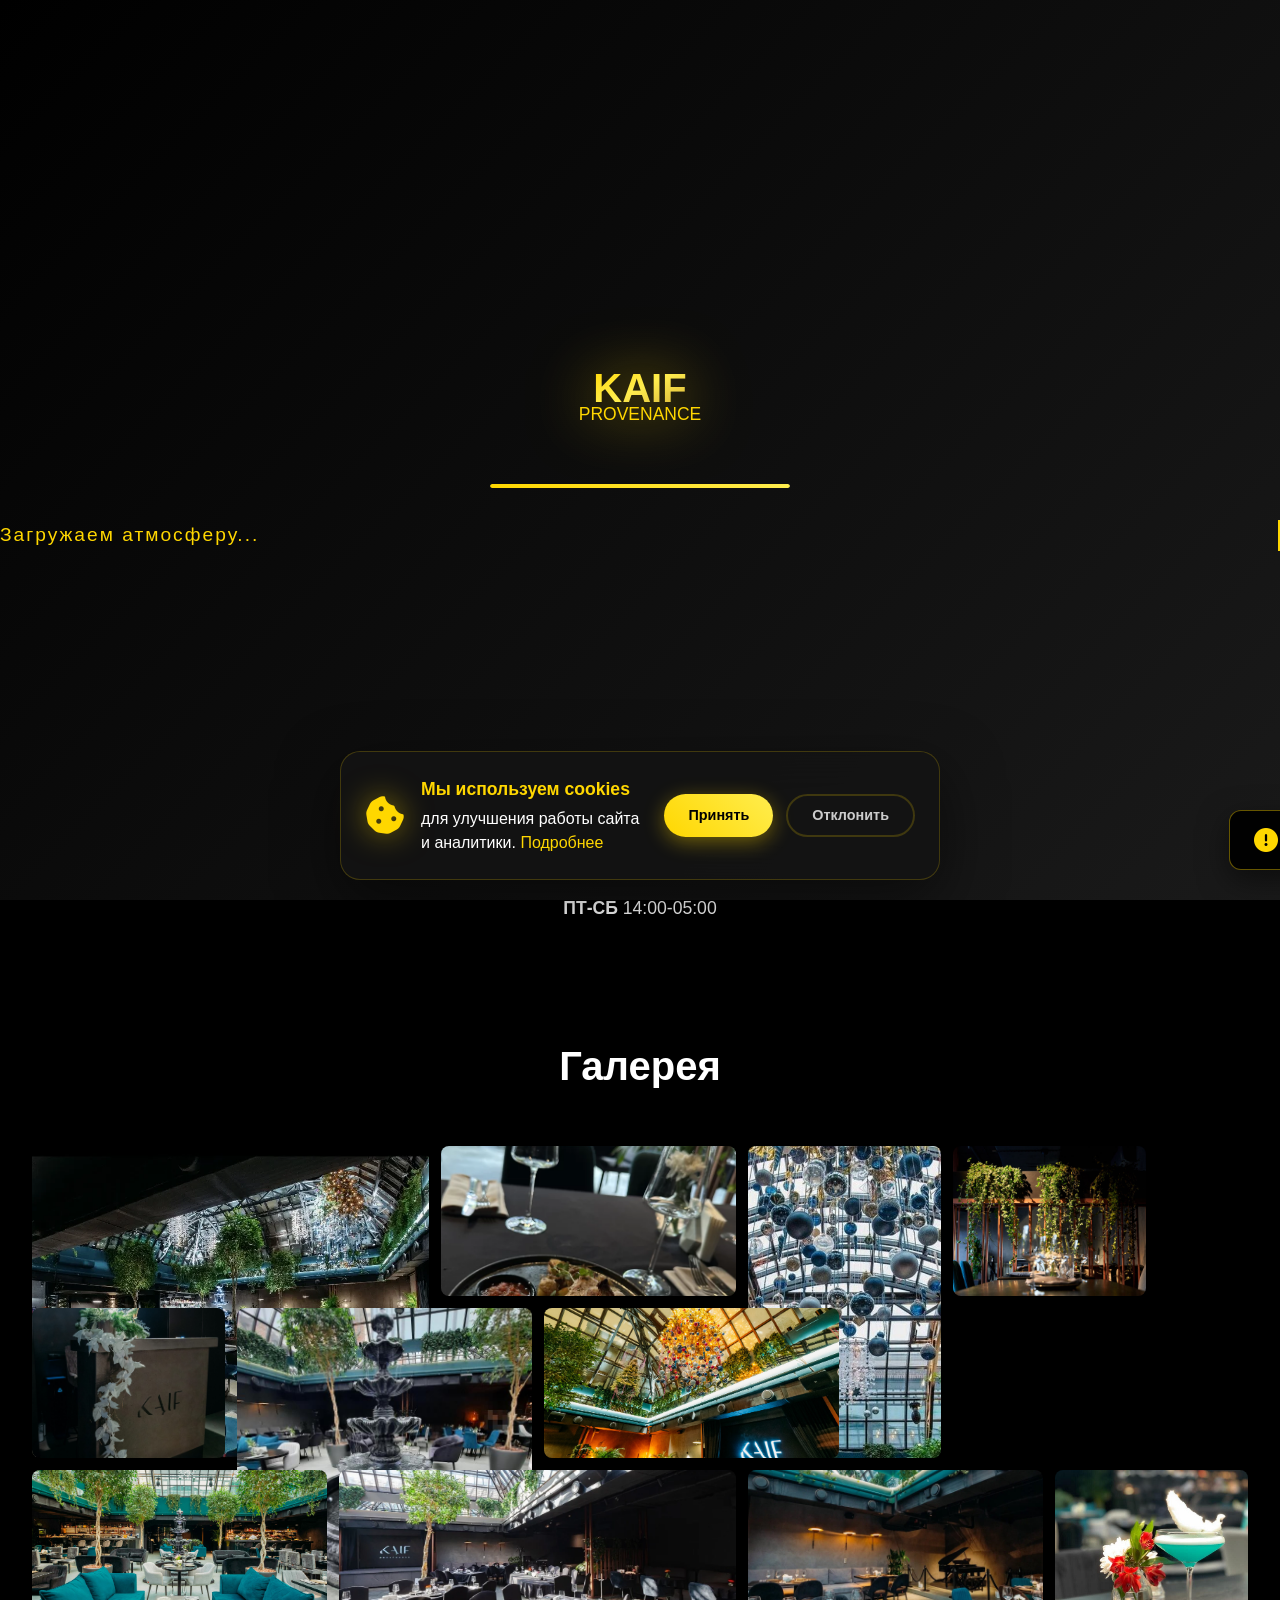
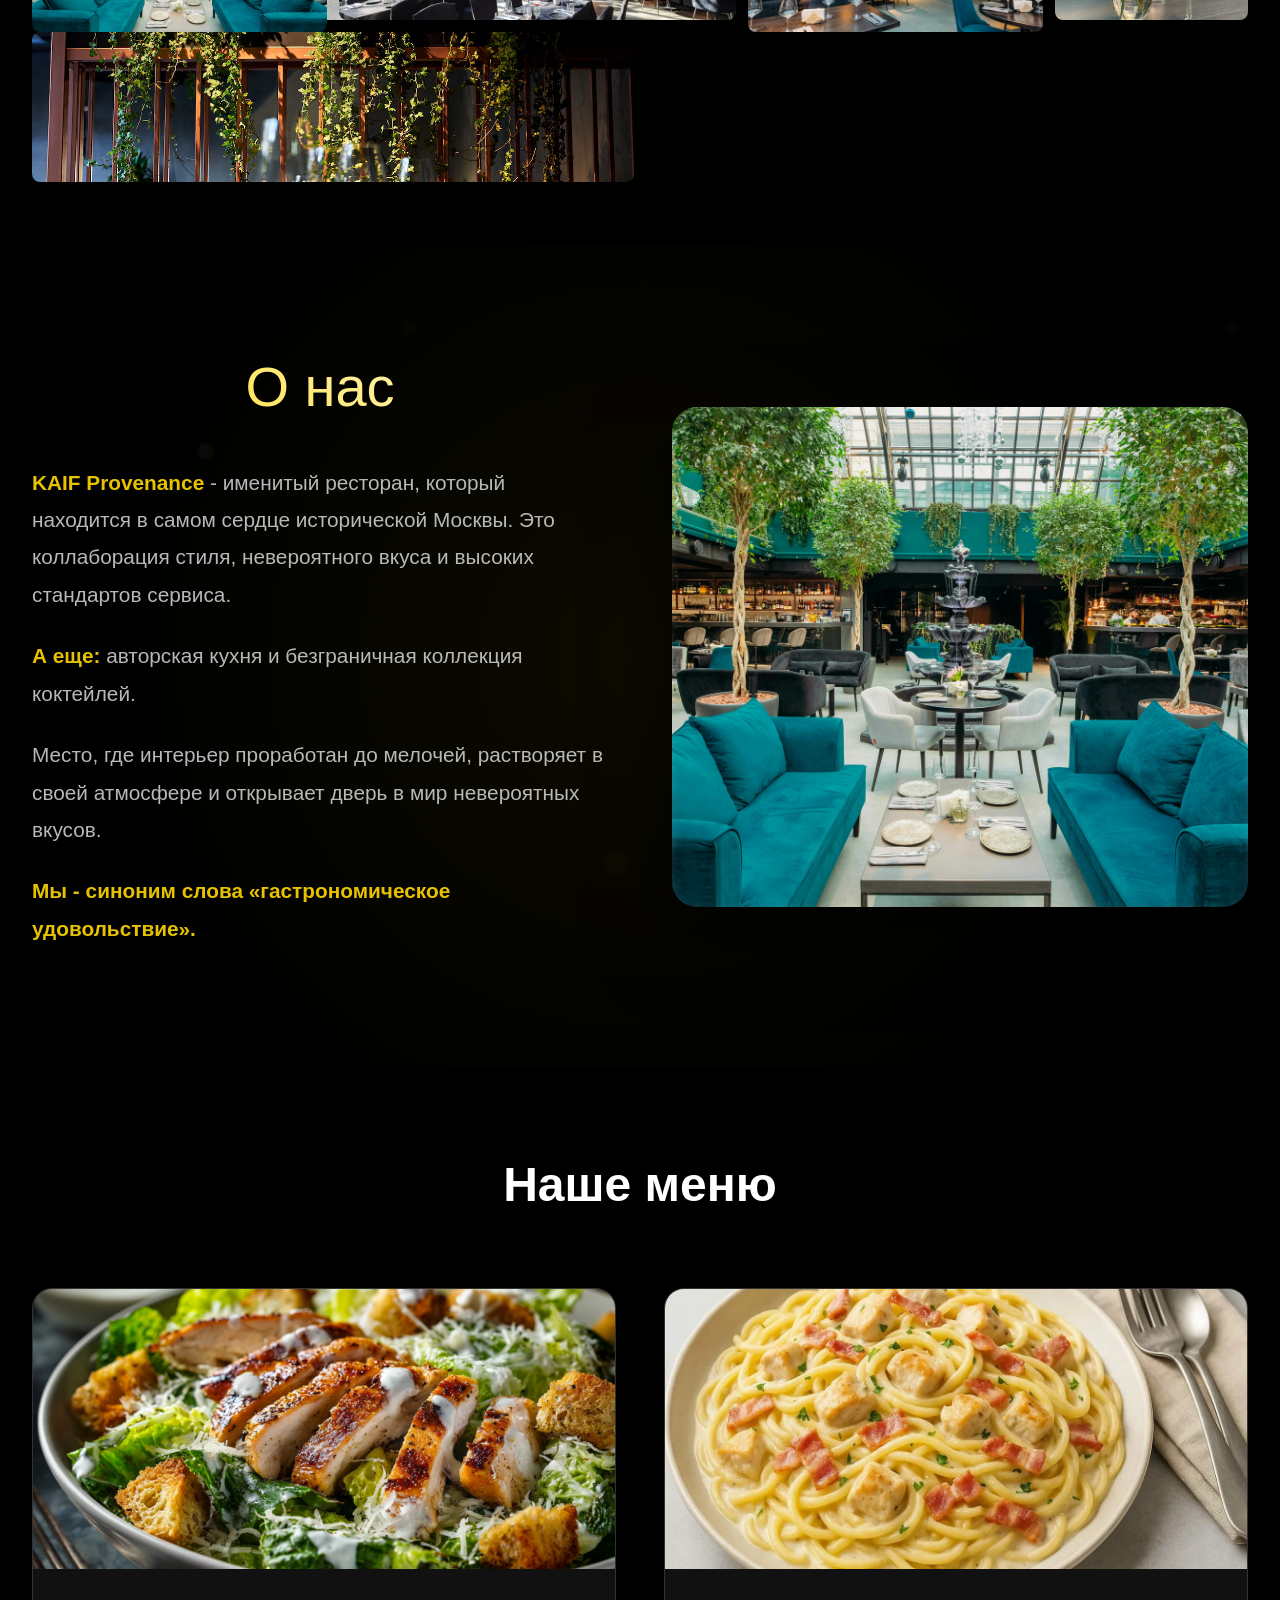
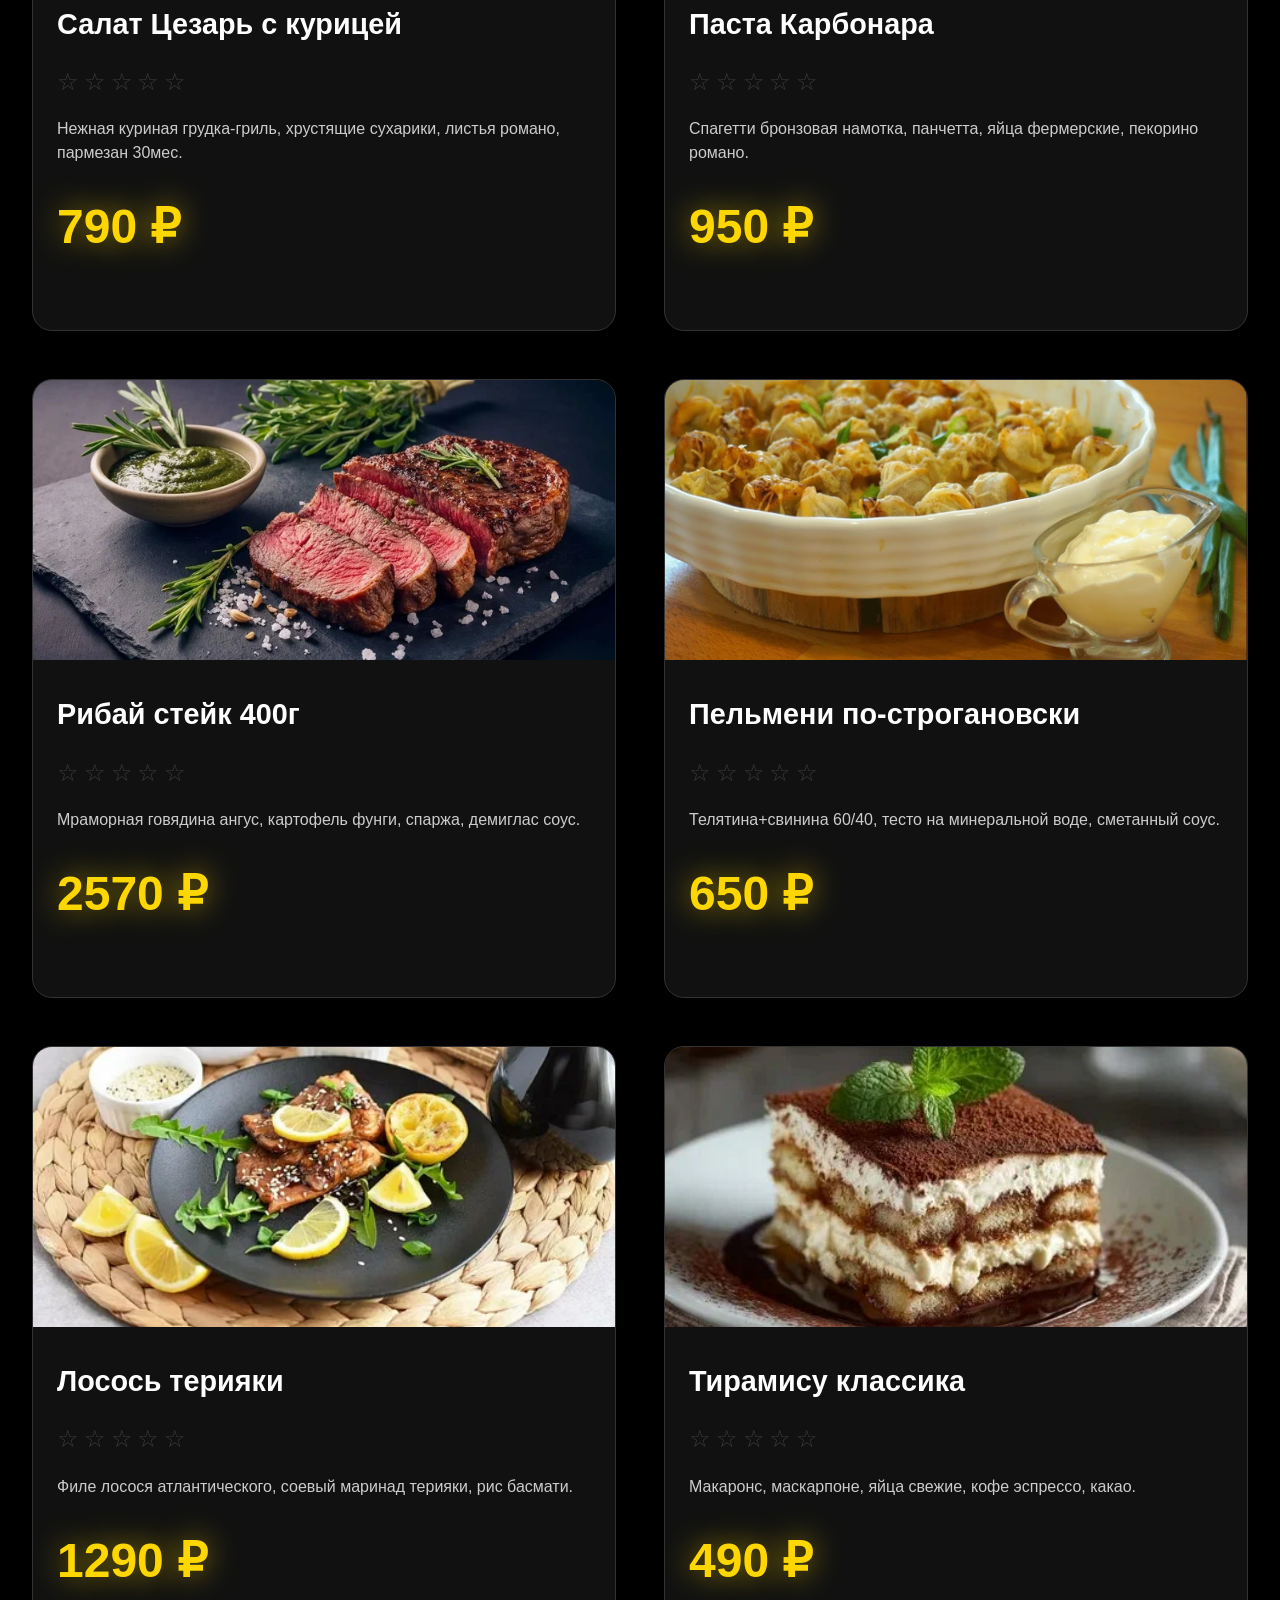
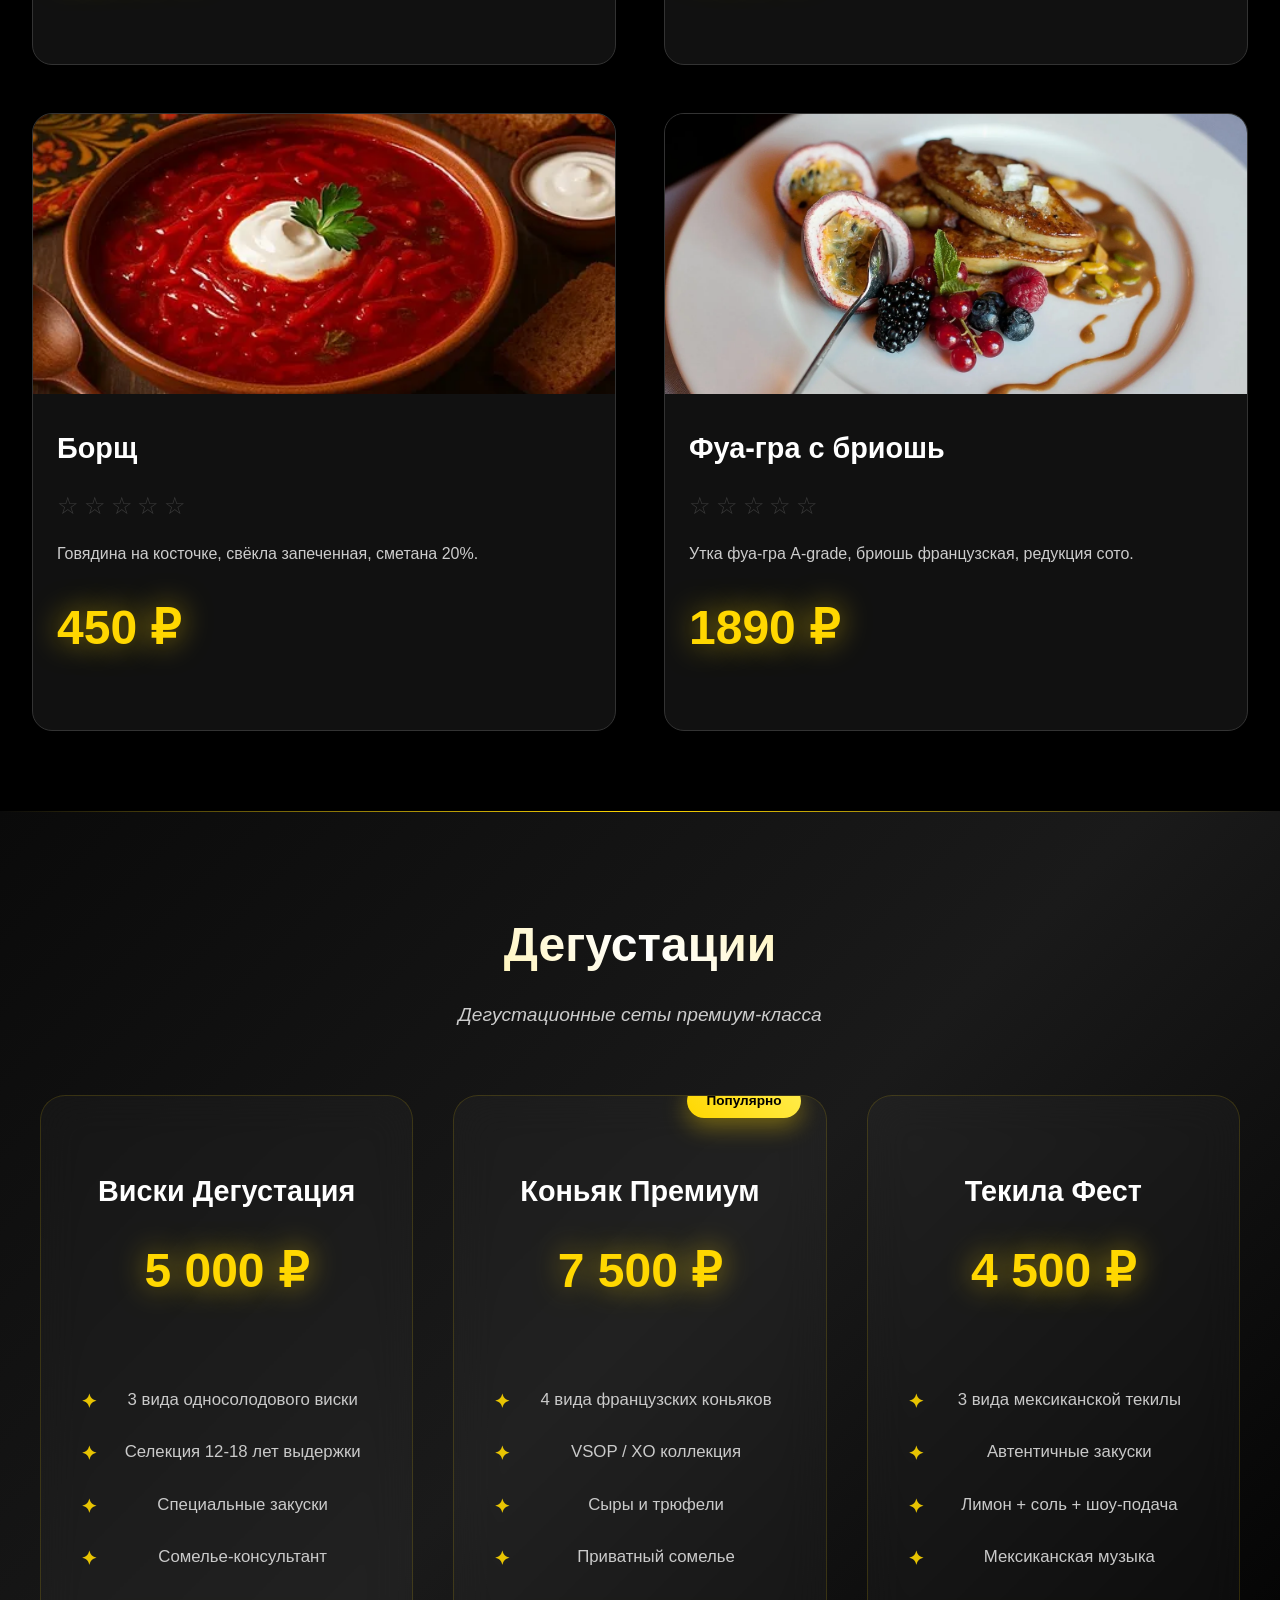
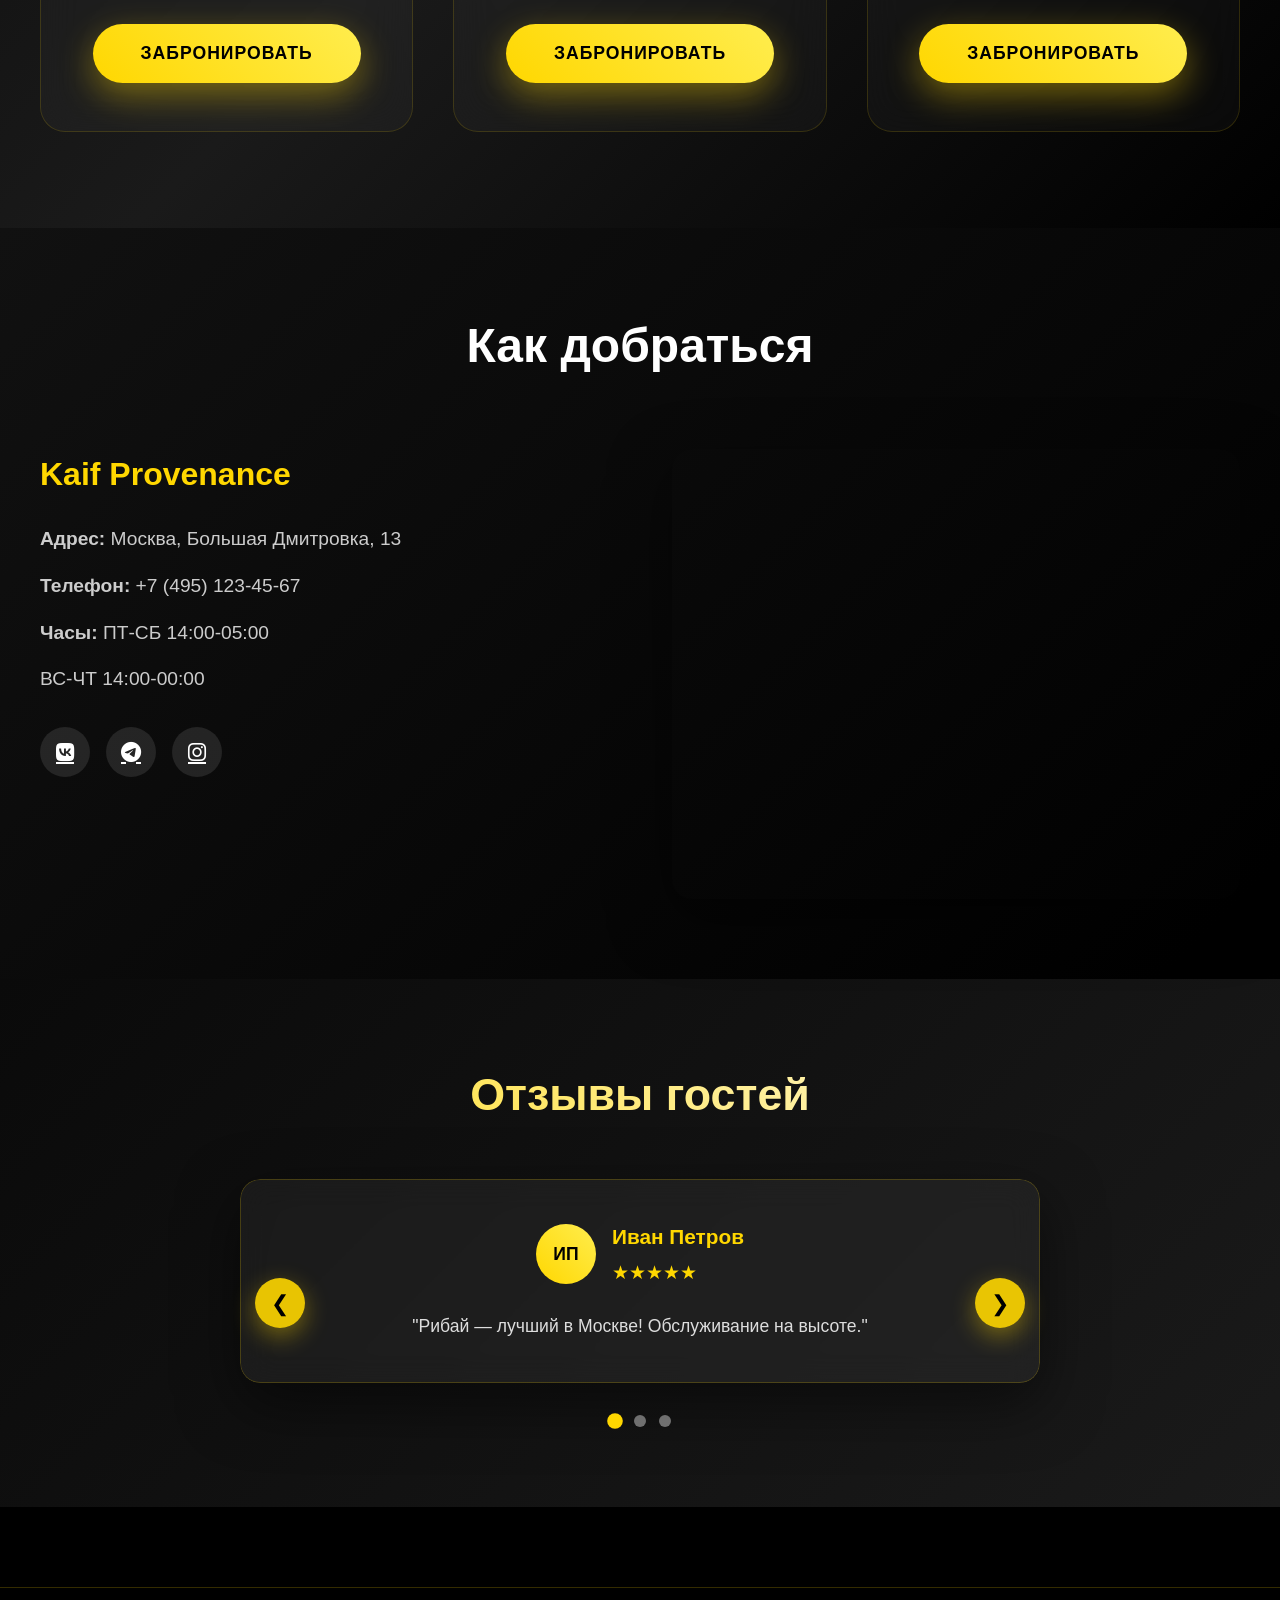
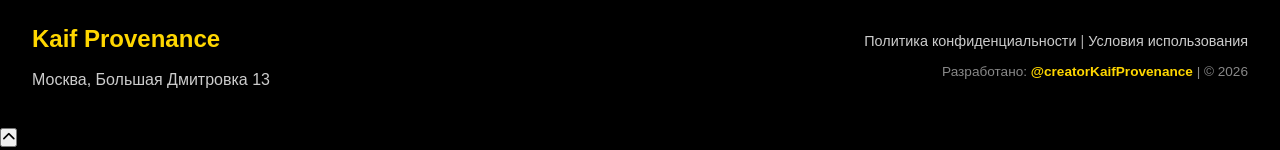
<file: index.html>
<!DOCTYPE html>
<html lang="ru">
<head>
  <meta charset="UTF-8">
  <meta name="viewport" content="width=device-width, initial-scale=1.0">
  <title>Kaif Provenance - Москва, Большая Дмитровка 13</title>
  
  <!-- 🔥 ТВОЁ ЛОГО-ФОТО во ВСЕХ браузерах -->
  <link rel="icon" type="image/png" sizes="32x32" href="favicon.ico">
  <link rel="icon" type="image/png" sizes="16x16" href="favicon.ico">
  <link rel="apple-touch-icon" href="favicon.ico">
  <link rel="shortcut icon" href="favicon.ico">
  
  <!-- Для Retina экранов -->
  <link rel="icon" type="image/png" sizes="192x192" href="favicon.ico">
  <link rel="stylesheet" href="https://cdnjs.cloudflare.com/ajax/libs/font-awesome/6.4.0/css/all.min.css">
  <link rel="stylesheet" href="style.css">
</head>
<!-- 🍪 КУКИ БАННЕР -->
<div id="cookie-banner" class="cookie-banner">
  <div class="cookie-content">
    <i class="fas fa-cookie-bite"></i>
    <div class="cookie-text">
      <strong>Мы используем cookies</strong>
      <span>для улучшения работы сайта и аналитики. <a href="privacy.html">Подробнее</a></span>
    </div>
    <div class="cookie-buttons">
      <button id="cookie-accept" class="cookie-btn accept">Принять</button>
      <button id="cookie-decline" class="cookie-btn decline">Отклонить</button>
    </div>
  </div>
</div>

<body>

<!-- PRELOADER — В НАЧАЛЕ <body> -->
<div class="preloader" id="preloader">
  <div class="logo-spin">
    <svg viewBox="0 0 200 60" class="logo-svg">
      <text x="100" y="40" text-anchor="middle" font-size="32" font-weight="bold" fill="url(#goldGrad)">KAIF</text>
      <text x="100" y="55" text-anchor="middle" font-size="14" fill="#ffd700">PROVENANCE</text>
      <defs>
        <linearGradient id="goldGrad" x1="0%" y1="0%" x2="100%" y2="100%">
          <stop offset="0%" stop-color="#ffd700"/>
          <stop offset="50%" stop-color="#ffed4e"/>
          <stop offset="100%" stop-color="#d4af37"/>
        </linearGradient>
      </defs>
    </svg>
  </div>
  <div class="progress-bar">
    <div class="progress-fill"></div>
  </div>
  <p class="preloader-text">Загружаем атмосферу...</p>
</div>



  <header class="header-with-burger">
  <nav>
    <div class="logo-address">
      <h1>
  <img src="images/logo.jpg" alt="Kaif Provenance" class="logo-img">Kaif Provevance</h1>
      <div class="address-header"></div>
    </div>
    
    <!-- БУРГЕР МЕНЮ -->
    <div class="burger-container">
      <div class="burger-icon">
        <span></span>
        <span></span>
        <span></span>
      </div>
     <ul class="nav-menu">
      <li><a href="#reviews"><i class="fas fa-star"></i> Отзывы</a></li>
      <li><a href="#gallery"><i class="fas fa-images"></i> Галерея</a></li>
      <li><a href="#menu"><i class="fas fa-utensils"></i> Меню</a></li>
      <li><a href="#prices">Дегустации</a></li>
      <li><a href="#about"><i class="fas fa-info-circle"></i> О нас</a></li>
      <li><a href="#" onclick="openBookingModal(); return false;"><i class="fas fa-calendar-check"></i> Забронировать</a></li>
      <li><a href="#contacts"><i class="fas fa-map-marker-alt"></i> Контакты</a></li>
    </ul>

    </div>
  </nav>
</header>


  
  <section class="hero">
    <div class="hero-title">
      <a href="#" onclick="location.reload(); return false;">Kaif Provenance</a>
    </div>
    <div class="work-hours">
      <strong>ВС-ЧТ</strong> 14:00-00:00<br>
      <strong>ПТ-СБ</strong> 14:00-05:00
    </div>
  </section>

  
  <section id="gallery" class="gallery">
    <h2>Галерея</h2>
    <div class="gallery-grid">
      <div class="gallery-item"></div>  
      <div class="gallery-item"></div>  
      <div class="gallery-item"></div>  
      <div class="gallery-item"></div>  
      <div class="gallery-item"></div>  
      <div class="gallery-item"></div>  
      <div class="gallery-item"></div>  
      <div class="gallery-item"></div>  
      <div class="gallery-item"></div>  
      <div class="gallery-item"></div>  
      <div class="gallery-item"></div>  
      <div class="gallery-item"></div>  
    </div>
  </section>

  
<section id="about" class="about-section">
  <div class="about-container">
    <div class="about-content">
      <h2>О нас</h2>
      <div class="about-text">
        <p><strong>KAIF Provenance</strong> - именитый ресторан, который находится в самом сердце исторической Москвы. Это коллаборация стиля, невероятного вкуса и высоких стандартов сервиса.</p>
        <p><strong>А еще:</strong> авторская кухня и безграничная коллекция коктейлей.</p>
        <p>Место, где интерьер проработан до мелочей, растворяет в своей атмосфере и открывает дверь в мир невероятных вкусов.</p>
        <p><strong>Мы - синоним слова «гастрономическое удовольствие».</strong></p>
      </div>
    </div>
    <div class="about-image">
      <div class="about-photo" style="background-image: url('images/about.jpg');"></div>
    </div>
  </div>
</section>


  
 <section id="menu">
  <h2>Наше меню</h2>
  <div class="menu-grid">
   
    <div class="dish">
      <img src="images/menu/caesar.jpg" alt="Цезарь">
      <h3>Салат Цезарь с курицей</h3>
      <div class="rating" data-rating="4.5">
        <span class="filled">★</span><span class="filled">★</span><span class="filled">★</span><span class="filled">★</span><span class="empty">☆</span>
      </div>
      <div class="ingredients">Нежная куриная грудка-гриль, хрустящие сухарики, листья романо, пармезан 30мес.</div>
      <div class="price">790 ₽</div>
    </div>

    
    <div class="dish">
      <img src="images/menu/pasta.jpg" alt="Паста Карбонара">
      <h3>Паста Карбонара</h3>
      <div class="rating" data-rating="4.8">
        <span class="filled">★</span><span class="filled">★</span><span class="filled">★</span><span class="filled">★</span><span class="filled">★</span>
      </div>
      <div class="ingredients">Спагетти бронзовая намотка, панчетта, яйца фермерские, пекорино романо.</div>
      <div class="price">950 ₽</div>
    </div>

    
    <div class="dish">
      <img src="images/menu/ribeye.jpg" alt="Рибай стейк">
      <h3>Рибай стейк 400г</h3>
      <div class="rating" data-rating="4.2">
        <span class="filled">★</span><span class="filled">★</span><span class="filled">★</span><span class="filled">★</span><span class="empty">☆</span>
      </div>
      <div class="ingredients">Мраморная говядина ангус, картофель фунги, спаржа, демиглас соус.</div>
      <div class="price">2570 ₽</div>
    </div>

    
    <div class="dish">
      <img src="images/menu/pelmeni.jpg" alt="Пельмени">
      <h3>Пельмени по-строгановски</h3>
      <div class="rating" data-rating="4.6">
        <span class="filled">★</span><span class="filled">★</span><span class="filled">★</span><span class="filled">★</span><span class="filled">★</span>
      </div>
      <div class="ingredients">Телятина+свинина 60/40, тесто на минеральной воде, сметанный соус.</div>
      <div class="price">650 ₽</div>
    </div>

    
    <div class="dish">
      <img src="images/menu/salmon.jpg" alt="Лосось терияки">
      <h3>Лосось терияки</h3>
      <div class="rating" data-rating="4.7">
        <span class="filled">★</span><span class="filled">★</span><span class="filled">★</span><span class="filled">★</span><span class="filled">★</span>
      </div>
      <div class="ingredients">Филе лосося атлантического, соевый маринад терияки, рис басмати.</div>
      <div class="price">1290 ₽</div>
    </div>

    
    <div class="dish">
      <img src="images/menu/tiramisu.jpg" alt="Тирамису">
      <h3>Тирамису классика</h3>
      <div class="rating" data-rating="4.9">
        <span class="filled">★</span><span class="filled">★</span><span class="filled">★</span><span class="filled">★</span><span class="filled">★</span>
      </div>
      <div class="ingredients">Макаронс, маскарпоне, яйца свежие, кофе эспрессо, какао.</div>
      <div class="price">490 ₽</div>
    </div>

    
    <div class="dish">
      <img src="images/menu/borsh.jpg" alt="Борщ">
      <h3>Борщ </h3>
      <div class="rating" data-rating="4.4">
        <span class="filled">★</span><span class="filled">★</span><span class="filled">★</span><span class="filled">★</span><span class="empty">☆</span>
      </div>
      <div class="ingredients">Говядина на косточке, свёкла запеченная, сметана 20%.</div>
      <div class="price">450 ₽</div>
    </div>

    
    <div class="dish">
      <img src="images/menu/foiegras.jpg" alt="Фуа-гра">
      <h3>Фуа-гра с бриошь</h3>
      <div class="rating" data-rating="4.3">
        <span class="filled">★</span><span class="filled">★</span><span class="filled">★</span><span class="filled">★</span><span class="empty">☆</span>
      </div>
      <div class="ingredients">Утка фуа-гра A-grade, бриошь французская, редукция сото.</div>
      <div class="price">1890 ₽</div>
    </div>
  </div>
</section>

<section id="prices" class="prices-section">
  <div class="container">
    <h2> Дегустации</h2>
    <p class="section-subtitle">Дегустационные сеты премиум-класса</p>
    
    <div class="prices-grid">
      <!-- ВИСКИ -->
      <div class="price-card">
        <div class="card-icon"></div>
        <h3>Виски Дегустация</h3>
        <div class="price">5 000 ₽</div>
        <ul>
          <li>3 вида односолодового виски</li>
          <li>Селекция 12-18 лет выдержки</li>
          <li>Специальные закуски</li>
          <li>Сомелье-консультант</li>
        </ul>
        <button class="cta-btn">Забронировать</button>
      </div>

      <!-- КОНЬЯК -->
      <div class="price-card popular">
        <div class="popular-badge">Популярно</div>
        <div class="card-icon"></div>
        <h3>Коньяк Премиум</h3>
        <div class="price">7 500 ₽</div>
        <ul>
          <li>4 вида французских коньяков</li>
          <li>VSOP / XO коллекция</li>
          <li>Сыры и трюфели</li>
          <li>Приватный сомелье</li>
        </ul>
        <button class="cta-btn">Забронировать</button>
      </div>

      <!-- ТЕКИЛА -->
      <div class="price-card">
        <div class="card-icon"></div>
        <h3>Текила Фест</h3>
        <div class="price">4 500 ₽</div>
        <ul>
          <li>3 вида мексиканской текилы</li>
          <li>Автентичные закуски</li>
          <li>Лимон + соль + шоу-подача</li>
          <li>Мексиканская музыка</li>
        </ul>
        <button class="cta-btn">Забронировать</button>
      </div>
    </div>
  </div>
</section>

  
  <!-- РАБОТАЮЩАЯ КАРТА ЯНДЕКС -->
<section id="contacts" class="contacts-section">
  <h2>Как добраться</h2>
  <div class="contacts-container">
    <div class="contact-info">
      <h3> Kaif Provenance</h3>
      <p><strong>Адрес:</strong> Москва, Большая Дмитровка, 13</p>
      <p><strong>Телефон:</strong> +7 (495) 123-45-67</p>
      <p><strong>Часы:</strong> ПТ-СБ 14:00-05:00</p>
      <p><strong></strong> ВС-ЧТ 14:00-00:00</p>
      <div class="social-icons">
        <a href="https://vk.com/kaifprovenance.rest" title="VK"><i class="fab fa-vk"></i></a>
        <a href="https://t.me/kaifprovenance_rest" title="Telegram"><i class="fab fa-telegram"></i></a>
        <a href="#" title="Instagram"><i class="fab fa-instagram"></i></a>
      </div>
    </div>
    
    <!-- 🗺️ РАБОТАЮЩАЯ КАРТА -->
    <div class="map-container">
  <iframe 
    src="https://www.google.com/maps/embed?pb=!1m18!1m12!1m3!1d2244.7871476744567!2d37.61090637748537!3d55.76219967308767!2m3!1f0!2f0!3f0!3m2!1i1024!2i768!4f13.1!3m3!1m2!1s0x46b54bbd4f406b65%3A0x8a3cdb6c29efb80c!2sKAIF%20Provenance!5e0!3m2!1sru!2sru!4v1772590974266!5m2!1sru!2sru" 
    width="100%" 
    height="400" 
    style="border:0;" 
    allowfullscreen="" 
    loading="lazy">
  </iframe>
</div>

    </div>
  </div>
</section>

<!-- КАРУСЕЛЬ ОТЗЫВОВ -->
<section id="reviews" class="reviews-section">
  <h2>Отзывы гостей</h2>
  <div class="reviews-container">
    <button class="carousel-btn prev-btn" onclick="prevReview()">❮</button>
    
    <div class="carousel-wrapper">
      <div class="carousel-inner" id="carouselInner">
        <div class="review-card active">
          <div class="review-header">
            <div class="review-avatar">ИП</div>
            <div class="review-info">
              <div class="review-author">Иван Петров</div>
              <div class="review-stars">★★★★★</div>
            </div>
          </div>
          <p>"Рибай — лучший в Москве! Обслуживание на высоте."</p>
        </div>
        
        <div class="review-card">
          <div class="review-header">
            <div class="review-avatar">МК</div>
            <div class="review-info">
              <div class="review-author">Мария Козлова</div>
              <div class="review-stars">★★★★☆</div>
            </div>
          </div>
          <p>"Интерьер завораживает. Тирамису — просто космос!"</p>
        </div>
        
        <div class="review-card">
          <div class="review-header">
            <div class="review-avatar">АС</div>
            <div class="review-info">
              <div class="review-author">Алексей Смирнов</div>
              <div class="review-stars">★★★★★</div>
            </div>
          </div>
          <p>"Авторская кухня уровня Michelin. Рекомендую!"</p>
        </div>
      </div>
    </div>
    
    <button class="carousel-btn next-btn" onclick="nextReview()">❯</button>
    
    <div class="carousel-dots" id="reviewDots"></div>
  </div>
</section>


  <!-- МОДАЛЬНОЕ МЕНЮ БРОНИРОВАНИЯ -->
<div id="bookingModal" class="modal-overlay">
  <div class="modal-content">
    <div class="modal-header">
      <h3><i class="fas fa-calendar-check"></i> Забронировать столик</h3>
      <span class="modal-close" onclick="closeBookingModal()">&times;</span>
    </div>
    
    <form class="booking-form" id="bookingForm">
      <div class="form-row">
        <div class="form-group">
          <label><i class="fas fa-user"></i> Имя</label>
          <input type="text" name="name" placeholder="Ваше имя" required>
        </div>
        <div class="form-group">
          <label><i class="fas fa-phone"></i> Телефон</label>
          <input type="tel" name="phone" placeholder="+7 (999) 123-45-67" required>
        </div>
      </div>
      
      <div class="form-row">
        <div class="form-group">
          <label><i class="fas fa-calendar"></i> Дата</label>
          <input type="date" name="date" required>
        </div>
        <div class="form-group">
          <label><i class="fas fa-clock"></i> Время</label>
          <select name="time" required>
            <option value="">Выберите время</option>
            <option value="14:00">14:00</option>
            <option value="15:00">15:00</option>
            <option value="18:00">18:00</option>
            <option value="20:00">20:00</option>
            <option value="21:00">21:00</option>
          </select>
        </div>
      </div>
      
      <div class="form-group">
        <label><i class="fas fa-user-friends"></i> Количество человек</label>
        <select name="guests" required>
          <option value="">Выберите</option>
          <option value="1">1 человек</option>
          <option value="2">2 человека</option>
          <option value="3">3 человека</option>
          <option value="4">4 человека</option>
          <option value="5+">5+ человек</option>
        </select>
      </div>
      
      <div class="form-group">
        <label><i class="fas fa-comment"></i> Пожелания</label>
        <textarea name="message" rows="3" placeholder="Аллергия, особые пожелания к столу..."></textarea>
      </div>
      
      <div class="form-buttons">
        <button type="submit" class="btn-booking">
          <i class="fas fa-check"></i> Забронировать
        </button>
        <button type="button" class="btn-cancel" onclick="closeBookingModal()">
          Отмена
        </button>
      </div>
    </form>
    
    <div class="booking-success" id="bookingSuccess" style="display: none;">
      <i class="fas fa-check-circle"></i>
      <h3>Заявка отправлена!</h3>
      <p>Мы свяжемся с вами в течение 15 минут.</p>
      <button class="btn-success" onclick="closeBookingModal()">Закрыть</button>
    </div>
  </div>
</div>
<!-- МОДАЛКА АВТОРИЗАЦИИ/РЕГИСТРАЦИИ -->
<div id="authModal" class="modal-overlay">
  <div class="modal-content auth-modal">
    <div class="modal-header">
      <h3><i class="fas fa-user-circle"></i> <span id="authModalTitle">Вход</span></h3>
      <span class="modal-close" onclick="closeAuthModal()">&times;</span>
    </div>
    
    <div class="auth-tabs">
      <button class="auth-tab active" onclick="switchAuthTab('login')">Вход</button>
      <button class="auth-tab" onclick="switchAuthTab('register')">Регистрация</button>
    </div>
    
    <!-- ФОРМА ВХОДА -->
    <form id="loginForm" class="auth-form active">
      <div class="form-group">
        <label><i class="fas fa-envelope"></i> Email</label>
        <input type="email" id="loginEmail" placeholder="example@mail.com" required>
      </div>
      <div class="form-group">
        <label><i class="fas fa-lock"></i> Пароль</label>
        <input type="password" id="loginPassword" placeholder="••••••••" required>
      </div>
      <button type="submit" class="btn-booking w-100">Войти</button>
    </form>
    
    <!-- ФОРМА РЕГИСТРАЦИИ -->
    <form id="registerForm" class="auth-form">
      <div class="form-group">
        <label><i class="fas fa-user"></i> Имя</label>
        <input type="text" id="regName" placeholder="Ваше имя" required>
      </div>
      <div class="form-group">
        <label><i class="fas fa-envelope"></i> Email</label>
        <input type="email" id="regEmail" placeholder="example@mail.com" required>
      </div>
      <div class="form-group">
        <label><i class="fas fa-lock"></i> Пароль</label>
        <input type="password" id="regPassword" placeholder="минимум 6 символов" required>
      </div>
      <button type="submit" class="btn-booking w-100">Зарегистрироваться</button>
    </form>
    
    <div class="auth-status" id="authStatus"></div>
  </div>
</div>

<!-- Уведомление для неавторизованных -->
<div id="authRequiredToast" class="toast-notification">
  <i class="fas fa-exclamation-circle"></i>
  <span>⭐ Чтобы оценить блюдо, войдите в аккаунт</span>
</div>
<!-- FOOTER -->
<footer class="footer">
  <div class="footer-content">
    <div class="footer-left">
      <h3>Kaif Provenance</h3>
      <p>Москва, Большая Дмитровка 13</p>
    </div>
    <div class="footer-right">
      <div class="footer-links">
        <a href="privacy.html">Политика конфиденциальности</a>
        <span>|</span>
        <a href="terms.html">Условия использования</a>
      </div>
      <div class="footer-author">
        Разработано: <strong>@creatorKaifProvenance</strong> | © 2026
      </div>
    </div>
  </div>
</footer>
<!-- КНОПКА НАВЕРХ -->
<button class="scroll-top-btn" id="scrollTopBtn" title="Наверх">
  <i class="fas fa-chevron-up"></i>
</button>
<script src="script.js"></script>
</body>
</html>
</file>
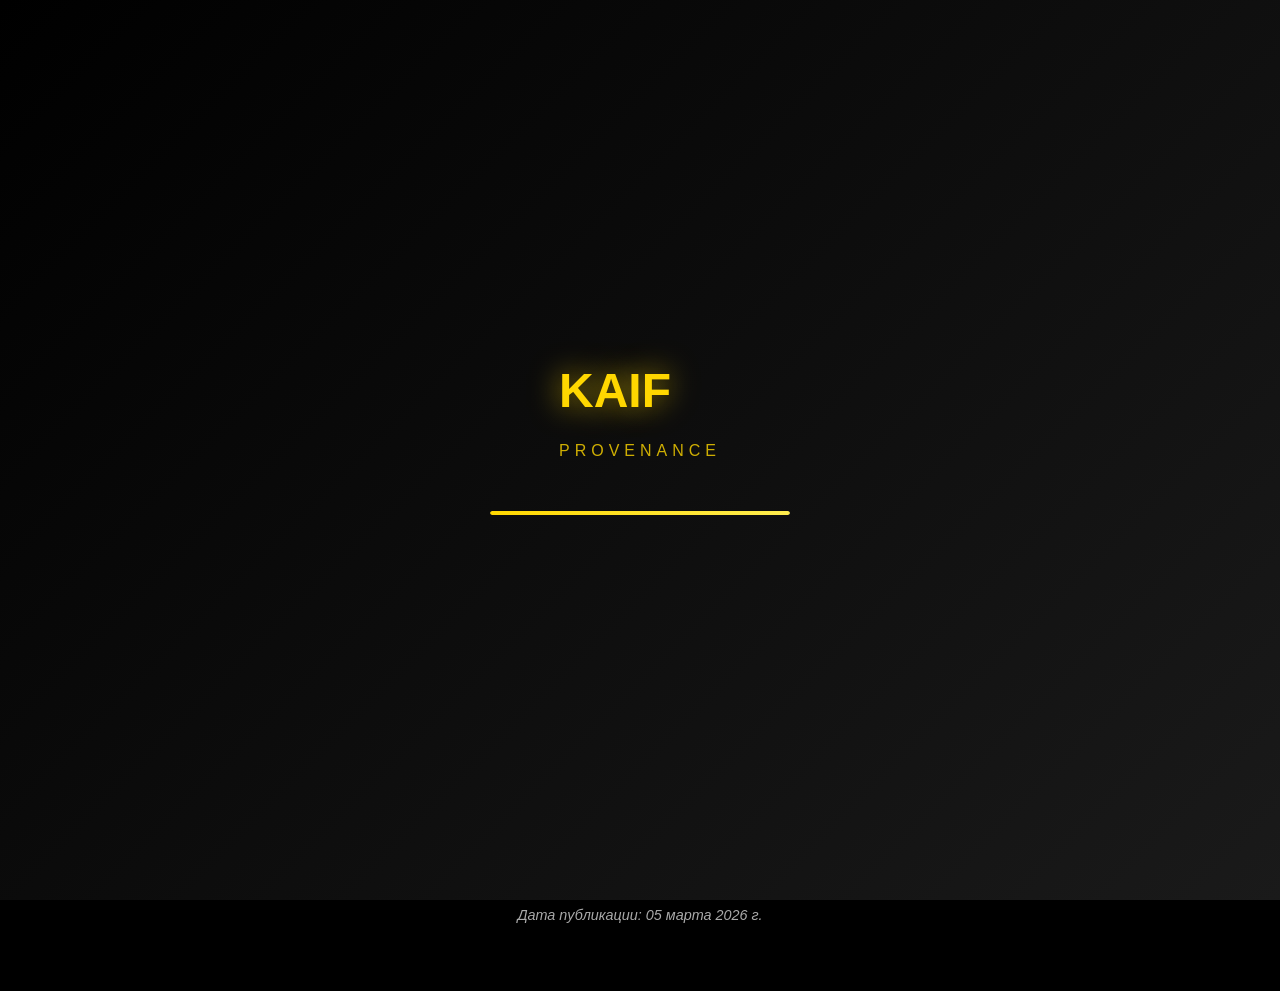
<file: privacy.html>
<!DOCTYPE html>
<html lang="ru">
<head>
  <meta charset="UTF-8">
  <meta name="viewport" content="width=device-width, initial-scale=1.0">
  <title>Политика конфиденциальности</title>
  <link rel="icon" type="image/png" sizes="32x32" href="favicon.ico">
  <link rel="icon" type="image/png" sizes="16x16" href="favicon.ico">
  <link rel="apple-touch-icon" href="favicon.ico">
  <link rel="shortcut icon" href="favicon.ico">
  <link rel="stylesheet" href="style.css">
  <link rel="stylesheet" href="https://cdnjs.cloudflare.com/ajax/libs/font-awesome/6.0.0/css/all.min.css">
  <style>
    /* ФИКС ПОЛОЖЕНИЯ */
    body { margin: 0; padding-top: 80px; min-height: 100vh; }
    main { padding: 4rem 2rem; max-width: 800px; margin: 0 auto; }
  </style>
</head>
<body>
     <!-- PRELOADER HTML -->
  <div class="preloader" id="preloader">
    <div class="logo-spin">
      <div class="logo-text">KAIF</div>
      <div class="logo-subtext">PROVENANCE</div>
    </div>
    <div class="progress-bar">
      <div class="progress-fill"></div>
    </div>
  </div>
  <!-- ПРОСТОЙ HEADER БЕЗ JS -->
  <header style="position:fixed;top:0;left:0;right:0;background:rgba(0,0,0,0.95);backdrop-filter:blur(10px);z-index:1000;padding:1rem 2rem;box-shadow:0 2px 20px rgba(255,215,0,0.2);">
    <div style="max-width:1200px;margin:0 auto;display:flex;justify-content:space-between;align-items:center;">
      <h1 style="color:#ffd700;margin:0;font-size:1.5rem;">Kaif Provenance</h1>
      <a href="index.html" style="color:#ffd700;text-decoration:none;font-weight:bold;">← Главная</a>
    </div>
  </header>

  <main>
    <h1 style="color:#ffd700;text-align:center;font-size:2.5rem;margin-bottom:2rem;">Политика конфиденциальности</h1>
    
    <div style="background:rgba(255,255,255,0.05);backdrop-filter:blur(10px);padding:3rem;border-radius:20px;border:1px solid rgba(255,215,0,0.2);box-shadow:0 20px 40px rgba(0,0,0,0.3);">
      <h2 style="color:#ffd700;font-size:1.8rem;margin-bottom:1rem;">1. Общие положения</h2>
      <p style="color:#ccc;line-height:1.8;font-size:1.1rem;margin-bottom:1.5rem;">Курсовая работа по веб-разработке. Данные собираются только для демонстрации функционала.</p>
      
      <h2 style="color:#ffd700;font-size:1.8rem;margin-bottom:1rem;">2. Какие данные собираются</h2>
      <ul style="color:#ccc;line-height:1.8;font-size:1.1rem;margin-bottom:1.5rem;padding-left:2rem;">
        <li>Имя, телефон (форма обратной связи)</li>
        <li>IP-адрес, cookies браузера</li>
        <li>Данные браузера (User-Agent)</li>
      </ul>
      
      <h2 style="color:#ffd700;font-size:1.8rem;margin-bottom:1rem;">3. Цели обработки</h2>
      <p style="color:#ccc;line-height:1.8;font-size:1.1rem;">Демонстрация функционала преподавателю в рамках курсовой работы.</p>
      
      <h2 style="color:#ffd700;font-size:1.8rem;margin-bottom:1rem;">4. Хранение данных</h2>
      <p style="color:#ccc;line-height:1.8;font-size:1.1rem;">Все данные удаляются после завершения и защиты курсовой работы.</p>
    </div>
    
    <p style="text-align:center;color:#aaa;margin-top:3rem;font-size:0.9rem;">
      <em>Дата публикации: 05 марта 2026 г.</em>
    </p>
  </main>

  <script src="preloader.js" defer></script>
<script src="script.js" defer></script>
</body>

</body>
</html>
</file>
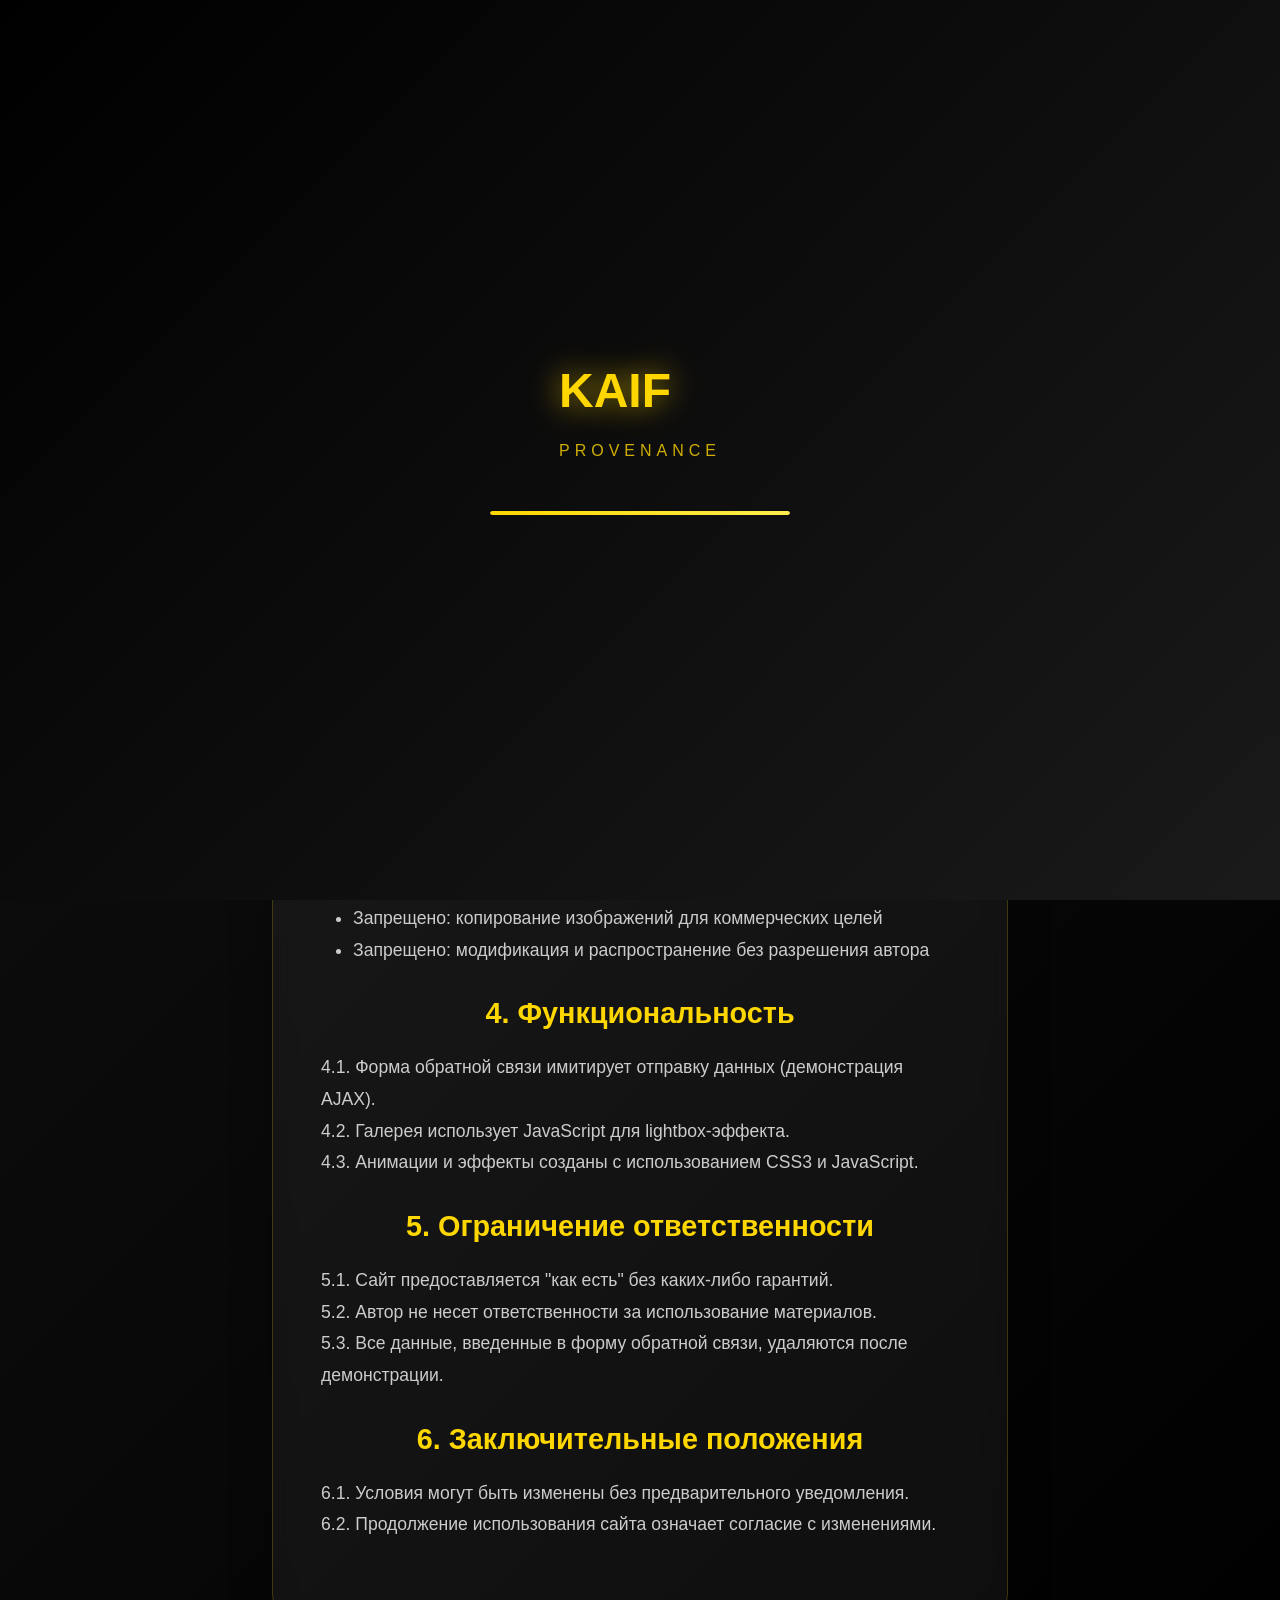
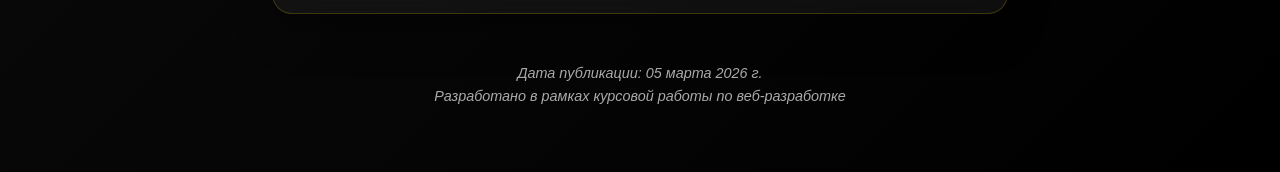
<file: terms.html>
<!DOCTYPE html>
<html lang="ru">
<head>
  <meta charset="UTF-8">
  <meta name="viewport" content="width=device-width, initial-scale=1.0">
  <title>Условия пользования - Kaif Provenance</title>
  <link rel="icon" type="image/png" sizes="32x32" href="favicon.ico">
  <link rel="icon" type="image/png" sizes="16x16" href="favicon.ico">
  <link rel="apple-touch-icon" href="favicon.ico">
  <link rel="shortcut icon" href="favicon.ico">
  <link rel="stylesheet" href="style.css">
  <link rel="stylesheet" href="https://cdnjs.cloudflare.com/ajax/libs/font-awesome/6.0.0/css/all.min.css">
  <style>
    body { margin: 0; padding-top: 80px; min-height: 100vh; background: linear-gradient(135deg, #111 0%, #000 100%); }
    main { padding: 4rem 2rem; max-width: 800px; margin: 0 auto; }
  </style>
</head>
<body>
     <!-- PRELOADER HTML -->
  <div class="preloader" id="preloader">
    <div class="logo-spin">
      <div class="logo-text">KAIF</div>
      <div class="logo-subtext">PROVENANCE</div>
    </div>
    <div class="progress-bar">
      <div class="progress-fill"></div>
    </div>
  </div>
  <header style="position:fixed;top:0;left:0;right:0;background:rgba(0,0,0,0.95);backdrop-filter:blur(10px);z-index:1000;padding:1rem 2rem;box-shadow:0 2px 20px rgba(255,215,0,0.2);">
    <div style="max-width:1200px;margin:0 auto;display:flex;justify-content:space-between;align-items:center;">
      <h1 style="color:#ffd700;margin:0;font-size:1.5rem;">Kaif Provenance</h1>
      <a href="index.html" style="color:#ffd700;text-decoration:none;font-weight:bold;">← На главную</a>
    </div>
  </header>

  <main>
    <h1 style="color:#ffd700;text-align:center;font-size:2.5rem;margin-bottom:2rem;">Условия пользования</h1>
    
    <div style="background:rgba(255,255,255,0.05);backdrop-filter:blur(10px);padding:3rem;border-radius:20px;border:1px solid rgba(255,215,0,0.2);box-shadow:0 20px 40px rgba(0,0,0,0.3);">
      
      <h2 style="color:#ffd700;font-size:1.8rem;margin-bottom:1rem;">1. Общие положения</h2>
      <p style="color:#ccc;line-height:1.8;font-size:1.1rem;margin-bottom:1.5rem;">
        1.1. Сайт <strong>Kaif Provenance</strong> является демонстрационным проектом курсовой работы по дисциплине "Веб-разработка".<br>
        1.2. Все материалы сайта созданы исключительно в образовательных целях.<br>
        1.3. Настоящие Условия регулируют порядок использования сайта.
      </p>
      
      <h2 style="color:#ffd700;font-size:1.8rem;margin-bottom:1rem;">2. Предназначение сайта</h2>
      <p style="color:#ccc;line-height:1.8;font-size:1.1rem;margin-bottom:1.5rem;">
        2.1. Сайт демонстрирует навыки разработки адаптивных веб-интерфейсов.<br>
        2.2. Форма обратной связи имеет демонстрационный характер и не предполагает реальной обработки заявок.<br>
        2.3. Галерея содержит изображения в образовательных целях.
      </p>
      
      <h2 style="color:#ffd700;font-size:1.8rem;margin-bottom:1rem;">3. Использование контента</h2>
      <ul style="color:#ccc;line-height:1.8;font-size:1.1rem;margin-bottom:1.5rem;padding-left:2rem;">
        <li>Разрешено: просмотр в браузере в образовательных целях</li>
        <li>Разрешено: использование фрагментов кода в учебных целях с указанием авторства</li>
        <li>Запрещено: коммерческое использование материалов</li>
        <li>Запрещено: копирование изображений для коммерческих целей</li>
        <li>Запрещено: модификация и распространение без разрешения автора</li>
      </ul>
      
      <h2 style="color:#ffd700;font-size:1.8rem;margin-bottom:1rem;">4. Функциональность</h2>
      <p style="color:#ccc;line-height:1.8;font-size:1.1rem;margin-bottom:1.5rem;">
        4.1. Форма обратной связи имитирует отправку данных (демонстрация AJAX).<br>
        4.2. Галерея использует JavaScript для lightbox-эффекта.<br>
        4.3. Анимации и эффекты созданы с использованием CSS3 и JavaScript.
      </p>
      
      <h2 style="color:#ffd700;font-size:1.8rem;margin-bottom:1rem;">5. Ограничение ответственности</h2>
      <p style="color:#ccc;line-height:1.8;font-size:1.1rem;margin-bottom:1.5rem;">
        5.1. Сайт предоставляется "как есть" без каких-либо гарантий.<br>
        5.2. Автор не несет ответственности за использование материалов.<br>
        5.3. Все данные, введенные в форму обратной связи, удаляются после демонстрации.
      </p>
      
      <h2 style="color:#ffd700;font-size:1.8rem;margin-bottom:1rem;">6. Заключительные положения</h2>
      <p style="color:#ccc;line-height:1.8;font-size:1.1rem;margin-bottom:1.5rem;">
        6.1. Условия могут быть изменены без предварительного уведомления.<br>
        6.2. Продолжение использования сайта означает согласие с изменениями.
      </p>
      
    </div>
    
    <p style="text-align:center;color:#aaa;margin-top:3rem;font-size:0.9rem;">
      <em>Дата публикации: 05 марта 2026 г.<br>
      Разработано в рамках курсовой работы по веб-разработке</em>
    </p>
  </main>

  <script src="preloader.js" defer></script>
  <script src="script.js" defer></script>
</body>
</html>
</file>
<file: style.css>
* { 
  margin: 0; 
  padding: 0; 
  box-sizing: border-box; 
}

body { 
  font-family: 'Segoe UI', Tahoma, sans-serif; 
  line-height: 1.6; 
  color: #fff; 
  background: #000; 
}

header {
  background: rgba(0,0,0,0.95); 
  color: #fff; 
  padding: 1rem 0;
  position: fixed; 
  width: 100%; 
  top: 0; 
  z-index: 1000;
  backdrop-filter: blur(10px);
}

nav {
  display: flex; 
  justify-content: space-between; 
  align-items: center;
  max-width: 1400px; 
  margin: 0 auto; 
  padding: 0 2rem;
}

nav h1 { 
  font-size: 2rem; 
  color: #fff; 
}

.address-header { 
  font-size: 1rem; 
  color: #ccc; 
  white-space: nowrap; 
}

nav ul { 
  display: flex; 
  list-style: none; 
}

nav li { 
  margin-left: 2.5rem; 
}

nav a { 
  color: #fff; 
  text-decoration: none; 
  font-size: 1.1rem; 
  transition: color 0.3s; 
}

nav a:hover { 
  color: #ccc; 
}

.hero {
  background-image:
    linear-gradient(to right, black 0%, transparent 20%, transparent 80%, black 100%),
    url('https://mir-s3-cdn-cf.behance.net/project_modules/1400/ee5070108110531.5fb6640dc8f2a.jpg');
  background-size: cover, cover; 
  background-position: center; 
  background-attachment: fixed;
  height: 100vh; 
  position: relative; 
  display: flex; 
  flex-direction: column;
  justify-content: space-between; 
  margin-top: 70px; 
  padding: 2rem;
}

.hero::before {
  content: ''; 
  position: absolute; 
  top: 0; 
  left: 0; 
  right: 0; 
  bottom: 0;
  background: rgba(0,0,0,0.5);
}

.hero-title {
  position: relative; 
  z-index: 2; 
  font-size: 2.2rem; 
  color: #fff;
  font-weight: 300; 
  text-align: center;
}

.hero-title a { 
  color: inherit; 
  text-decoration: none; 
}

.hero-title a:hover { 
  color: #ccc; 
}

.work-hours {
  position: relative; 
  z-index: 2; 
  color: #fff; 
  font-size: 1.1rem;
  text-align: center; 
  background: rgba(0,0,0,0.7); 
  padding: 1rem 2rem;
  border-radius: 10px; 
  max-width: 400px; 
  margin: 0 auto;
}

.gallery {
  padding: 4rem 2rem; 
  max-width: 1400px; 
  margin: 0 auto; 
  background: #000;
}

.gallery h2 { 
  text-align: center; 
  margin-bottom: 3rem; 
  font-size: 2.5rem; 
  color: #fff; 
}

.gallery-grid {
  display: grid;
  grid-template-columns: repeat(12, 1fr);
  grid-template-rows: repeat(6, auto);  
  gap: 12px;
}

.gallery-item {
  background-size: cover !important;     
  background-position: center center;    
  background-repeat: no-repeat;
  border-radius: 8px; 
  overflow: hidden;
  transition: transform 0.3s ease;
  cursor: pointer;
  min-height: 150px;  
}

.gallery-item:hover { 
  transform: scale(1.05); 
}



.gallery-item:nth-child(1) { 
  grid-column: 1 / span 4; 
  grid-row: 1 / span 2; 
  background-image: url('images/gallery/g1.jpg');
}

.gallery-item:nth-child(2) { 
  grid-column: 5 / span 3; 
  grid-row: 1 / span 1; 
  background-image: url('images/gallery/g2.jpg');
}

.gallery-item:nth-child(3) { 
  grid-column: 8 / span 2; 
  grid-row: 1 / span 2; 
  background-image: url('images/gallery/g3.jpg');
}

.gallery-item:nth-child(4) { 
  grid-column: 10 / span 2; 
  grid-row: 1 / span 1; 
  background-image: url('images/gallery/g4.jpg');
}

.gallery-item:nth-child(5) { 
  grid-column: 1 / span 2; 
  grid-row: 2 / span 1; 
  background-image: url('images/gallery/g5.jpg');
}

.gallery-item:nth-child(6) { 
  grid-column: 3 / span 3; 
  grid-row: 2 / span 2; 
  background-image: url('images/gallery/g6.jpg');
}

.gallery-item:nth-child(7) { 
  grid-column: 6 / span 3; 
  grid-row: 2 / span 1; 
  background-image: url('images/gallery/g7.jpg');
}

.gallery-item:nth-child(8) { 
  grid-column: 1 / span 3; 
  grid-row: 3 / span 2; 
  background-image: url('images/gallery/g8.jpg');
}

.gallery-item:nth-child(9) { 
  grid-column: 4 / span 4; 
  grid-row: 3 / span 1; 
  background-image: url('images/gallery/g9.jpg');
}

.gallery-item:nth-child(10) { 
  grid-column: 8 / span 3; 
  grid-row: 3 / span 2; 
  background-image: url('images/gallery/g10.jpg');
}

.gallery-item:nth-child(11) { 
  grid-column: 11 / span 2; 
  grid-row: 3 / span 1; 
  background-image: url('images/gallery/g11.jpg');
}

.gallery-item:nth-child(12) { 
  grid-column: 1 / span 6; 
  grid-row: 4 / span 3; 
  background-image: url('images/gallery/g4.jpg');
}


section { 
  padding: 5rem 2rem; 
  max-width: 1400px; 
  margin: 0 auto; 
  background: #000; 
}

h2 { 
  text-align: center; 
  margin-bottom: 4rem; 
  font-size: 3rem; 
  color: #fff; 
}

.menu-grid {
  display: grid;
  grid-template-columns: repeat(auto-fit, minmax(380px, 1fr));
  gap: 3rem;
}

.dish {
  background: #111; 
  border-radius: 20px; 
  overflow: hidden;
  box-shadow: 0 15px 40px rgba(0,0,0,0.5);
  transition: all 0.4s ease; 
  border: 1px solid #333;
}

.dish:hover { 
  transform: translateY(-15px); 
  box-shadow: 0 25px 60px rgba(0,0,0,0.7); 
}

.dish img { 
  width: 100%; 
  height: 280px; 
  object-fit: cover; 
}

.dish h3 { 
  padding: 1.5rem 1.5rem 1rem; 
  font-size: 1.8rem; 
  color: #fff; 
}

.rating { 
  padding: 0 1.5rem 1rem; 
  color: #ccc; 
  font-size: 1.5rem; 
  cursor: pointer; 
  user-select: none; 
}

.rating span { 
  margin-right: 0.3rem; 
  transition: color 0.3s; 
}

.rating .empty { 
  color: #555; 
}

.rating .filled { 
  color: #fff; 
}

.ingredients { 
  padding: 0 1.5rem 1.5rem; 
  font-size: 1rem; 
  color: #ccc; 
  line-height: 1.5; 
}

.price { 
  padding: 0 1.5rem 2rem; 
  font-size: 2rem; 
  font-weight: bold; 
  color: #fff; 
}

.contacts {
  background: #111; 
  border-radius: 20px; 
  box-shadow: 0 15px 40px rgba(0,0,0,0.5);
  text-align: center; 
  padding: 3rem; 
  border: 1px solid #333;
}

.address { 
  font-size: 1.5rem; 
  margin-bottom: 2rem; 
  color: #fff; 
}

.social { 
  margin: 3rem 0; 
}

.social a {
  display: inline-block; 
  margin: 0 1.5rem; 
  font-size: 2.5rem;
  color: #fff; 
  transition: all 0.3s;
}

.social a:hover { 
  color: #ccc; 
  transform: scale(1.2); 
}

#map { 
  height: 350px; 
  background: #222; 
  border-radius: 15px; 
  margin-top: 2rem; 
}

/* Адаптив */
@media (max-width: 768px) {
  .hero-title { 
    font-size: 1.8rem; 
  }
  nav ul { 
    flex-direction: column; 
    gap: 1rem; 
  }
  .menu-grid { 
    grid-template-columns: 1fr; 
    gap: 2rem; 
  }
  .address-header { 
    font-size: 0.9rem; 
  }
  .gallery-grid {
    grid-template-columns: repeat(4, 1fr);
    grid-template-rows: repeat(8, 100px);
  }
}
/* Раздел "О нас" */
.about-section {
  padding: 6rem 2rem;
  background: radial-gradient(circle at center, rgba(255,215,0,0.05) 0%, #000 70%);
  position: relative;
  overflow: hidden;
}

.about-section::before {
  content: '';
  position: absolute;
  top: 0;
  left: 0;
  right: 0;
  bottom: 0;
  background: url('data:image/svg+xml,<svg xmlns="http://www.w3.org/2000/svg" viewBox="0 0 100 100"><defs><pattern id="grain" width="100" height="100" patternUnits="userSpaceOnUse"><circle cx="25" cy="25" r="1" fill="%23ffffff" opacity="0.03"/><circle cx="75" cy="75" r="1.5" fill="%23ffd700" opacity="0.02"/><circle cx="50" cy="10" r="0.8" fill="%23ffffff" opacity="0.01"/></pattern></defs><rect width="100" height="100" fill="url(%23grain)"/></svg>');
  pointer-events: none;
}

.about-container {
  max-width: 1400px;
  margin: 0 auto;
  display: grid;
  grid-template-columns: 1fr 1fr;
  gap: 4rem;
  align-items: center;
}

.about-content h2 {
  font-size: 3.5rem;
  background: linear-gradient(45deg, #ffd700, #fff);
  -webkit-background-clip: text;
  -webkit-text-fill-color: transparent;
  background-clip: text;
  margin-bottom: 2rem;
  font-weight: 300;
}

.about-text p {
  font-size: 1.3rem;
  line-height: 1.8;
  color: #ccc;
  margin-bottom: 1.5rem;
  opacity: 0.9;
}

.about-text p strong {
  color: #ffd700;
  font-weight: 600;
}

.about-image {
  position: relative;
}

.about-photo {
  width: 100%;
  height: 500px;
  background-size: cover;
  background-position: center;
  border-radius: 25px;
  box-shadow: 
    0 30px 80px rgba(0,0,0,0.6),
    inset 0 2px 10px rgba(255,255,255,0.1);
  transition: all 0.5s ease;
  position: relative;
  overflow: hidden;
}

.about-photo::before {
  content: '';
  position: absolute;
  top: 0;
  left: 0;
  right: 0;
  bottom: 0;
  background: linear-gradient(45deg, rgba(255,215,0,0.1), transparent);
  opacity: 0;
  transition: opacity 0.5s ease;
}

.about-photo:hover {
  transform: scale(1.02) translateY(-10px);
  box-shadow: 
    0 50px 120px rgba(0,0,0,0.8),
    inset 0 3px 20px rgba(255,255,0,0.2);
}

.about-photo:hover::before {
  opacity: 1;
}

/* Адаптив */
@media (max-width: 992px) {
  .about-container {
    grid-template-columns: 1fr;
    gap: 3rem;
    text-align: center;
  }
  
  .about-content h2 {
    font-size: 2.5rem;
  }
  
  .about-text p {
    font-size: 1.1rem;
  }
  
  .about-photo {
    height: 350px;
  }
}

@media (max-width: 768px) {
  .about-section {
    padding: 4rem 1rem;
  }
  
  .about-content h2 {
    font-size: 2rem;
  }
}

/* ХЕДЕР С БУРГЕР МЕНЮ */
.header-with-burger {
  background: rgba(0,0,0,0.95);
  color: #fff;
  padding: 1rem 0;
  position: fixed;
  width: 100%;
  top: 0;
  z-index: 1000;
  backdrop-filter: blur(10px);
}

nav {
  max-width: 1400px;
  margin: 0 auto;
  padding: 0 2rem;
  display: flex;
  justify-content: space-between;
  align-items: center;
}

.logo-address {
  display: flex;
  flex-direction: column;
  gap: 0.2rem;
}

.logo-address h1 {
  font-size: 2rem;
  margin: 0;
  color: #fff;
}

/* БУРГЕР ИКОНКА */
.burger-container {
  position: relative;
}

.burger-icon {
  width: 35px;
  height: 25px;
  display: flex;
  flex-direction: column;
  justify-content: space-between;
  cursor: pointer;
  z-index: 1001;
  transition: transform 0.3s ease;
}

.burger-icon:hover {
  transform: scale(1.1);
}

.burger-icon span {
  height: 4px;
  background: linear-gradient(45deg, #ffd700, #fff);
  border-radius: 2px;
  transition: all 0.3s ease;
  box-shadow: 0 2px 10px rgba(255,215,0,0.4);
}

.burger-icon:hover span {
  box-shadow: 0 4px 15px rgba(255,215,0,0.6);
}


.nav-menu {
  position: absolute;
  top: 100%;
  right: 0;
  background: rgba(0,0,0,0.98);
  backdrop-filter: blur(20px);
  border: 1px solid rgba(255,255,255,0.1);
  border-radius: 15px;
  padding: 1.5rem 0;
  min-width: 200px;
  box-shadow: 0 20px 60px rgba(0,0,0,0.8);
  opacity: 0;
  visibility: hidden;
  transform: translateY(-10px);
  transition: all 0.4s cubic-bezier(0.25, 0.46, 0.45, 0.94);
  list-style: none;
  margin: 0;
}

.burger-container:hover .nav-menu {
  opacity: 1;
  visibility: visible;
  transform: translateY(0);
}

.nav-menu li {
  margin: 0;
}

.nav-menu a {
  display: block;
  color: #fff;
  text-decoration: none;
  font-size: 1.2rem;
  padding: 1rem 2rem;
  transition: all 0.3s ease;
  border-left: 3px solid transparent;
  font-weight: 500;
}

.nav-menu a:hover {
  background: rgba(255,215,0,0.1);
  color: #ffd700;
  border-left-color: #ffd700;
  padding-left: 2.5rem;
  transform: translateX(5px);
}


.burger-container:hover .burger-icon span:nth-child(1) {
  transform: rotate(45deg) translate(8px, 8px);
}

.burger-container:hover .burger-icon span:nth-child(2) {
  opacity: 0;
}

.burger-container:hover .burger-icon span:nth-child(3) {
  transform: rotate(-45deg) translate(7px, -7px);
}


@media (max-width: 768px) {
  .burger-container:hover .nav-menu {
   
    display: none;
  }
  
  .burger-icon.active + .nav-menu {
    display: block;
    opacity: 1;
    visibility: visible;
    transform: translateY(0);
  }
}

/* МОДАЛЬНОЕ ОКНО БРОНИРОВАНИЯ */
.modal-overlay {
  display: none;
  position: fixed;
  top: 0;
  left: 0;
  width: 100%;
  height: 100%;
  background: rgba(0,0,0,0.9);
  backdrop-filter: blur(10px);
  z-index: 10000;
  animation: modalFadeIn 0.3s ease;
}

.modal-overlay.active {
  display: flex;
  align-items: center;
  justify-content: center;
  padding: 2rem;
}

@keyframes modalFadeIn {
  from { opacity: 0; }
  to { opacity: 1; }
}

.modal-content {
  background: linear-gradient(135deg, rgba(255,255,255,0.1), rgba(0,0,0,0.8));
  backdrop-filter: blur(30px);
  border: 1px solid rgba(255,215,0,0.3);
  border-radius: 25px;
  width: 100%;
  max-width: 600px;
  max-height: 90vh;
  overflow-y: auto;
  box-shadow: 0 40px 100px rgba(0,0,0,0.8);
  animation: modalSlideIn 0.4s cubic-bezier(0.25, 0.46, 0.45, 0.94);
}

@keyframes modalSlideIn {
  from {
    opacity: 0;
    transform: scale(0.7) translateY(-50px);
  }
  to {
    opacity: 1;
    transform: scale(1) translateY(0);
  }
}

.modal-header {
  display: flex;
  justify-content: space-between;
  align-items: center;
  padding: 2rem 2.5rem 1.5rem;
  border-bottom: 1px solid rgba(255,215,0,0.2);
}

.modal-header h3 {
  margin: 0;
  color: #ffd700;
  font-size: 1.8rem;
  display: flex;
  align-items: center;
  gap: 0.8rem;
}

.modal-close {
  font-size: 2.5rem;
  color: #ccc;
  cursor: pointer;
  width: 40px;
  height: 40px;
  display: flex;
  align-items: center;
  justify-content: center;
  border-radius: 50%;
  transition: all 0.3s ease;
}

.modal-close:hover {
  background: rgba(255,255,255,0.1);
  color: #ffd700;
}

.booking-form {
  padding: 0 2.5rem 2.5rem;
}

.form-row {
  display: grid;
  grid-template-columns: 1fr 1fr;
  gap: 1.5rem;
  margin-bottom: 1.5rem;
}

.form-group {
  position: relative;
}

.form-group label {
  display: flex;
  align-items: center;
  gap: 0.5rem;
  color: #ffd700;
  font-weight: 500;
  margin-bottom: 0.5rem;
  font-size: 1rem;
}

.form-group input,
.form-group select,
.form-group textarea {
  width: 100%;
  padding: 1rem 1rem 1rem 2.8rem;
  background: rgba(255,255,255,0.08);
  border: 1px solid rgba(255,215,0,0.3);
  border-radius: 12px;
  color: #fff;
  font-size: 1rem;
  transition: all 0.3s ease;
}

.form-group input::placeholder {
  color: #aaa;
}

.form-group input:focus,
.form-group select:focus,
.form-group textarea:focus {
  outline: none;
  border-color: #ffd700;
  box-shadow: 0 0 15px rgba(255,215,0,0.3);
}

.form-buttons {
  display: flex;
  gap: 1rem;
  margin-top: 1.5rem;
}

.btn-booking {
  flex: 2;
  padding: 1.2rem;
  background: linear-gradient(45deg, #ffd700, #ffed4e);
  color: #000;
  border: none;
  border-radius: 12px;
  font-weight: bold;
  cursor: pointer;
  transition: all 0.3s ease;
  display: flex;
  align-items: center;
  justify-content: center;
  gap: 0.5rem;
  font-size: 1rem;
}

.btn-booking:hover {
  transform: translateY(-2px);
  box-shadow: 0 10px 30px rgba(255,215,0,0.4);
}

.btn-cancel {
  flex: 1;
  padding: 1.2rem;
  background: transparent;
  color: #ccc;
  border: 1px solid rgba(255,255,255,0.3);
  border-radius: 12px;
  cursor: pointer;
  transition: all 0.3s ease;
}

.btn-cancel:hover {
  background: rgba(255,255,255,0.1);
  color: #fff;
  border-color: #ffd700;
}

.booking-success {
  text-align: center;
  padding: 3rem 2.5rem;
}

.booking-success i {
  font-size: 4rem;
  color: #44ff44;
  margin-bottom: 1rem;
  animation: bounce 1s infinite;
}

.btn-success {
  background: linear-gradient(45deg, #44ff44, #88ff88);
  color: #000;
  border: none;
  padding: 1rem 2rem;
  border-radius: 12px;
  font-weight: bold;
  cursor: pointer;
  margin-top: 1rem;
}

/* Адаптив модалки */
@media (max-width: 768px) {
  .modal-content {
    margin: 1rem;
    max-height: 95vh;
  }
  
  .form-row {
    grid-template-columns: 1fr;
    gap: 1rem;
  }
  
  .modal-header {
    padding: 1.5rem;
  }
  
  .form-buttons {
    flex-direction: column;
  }
}

/* === PRELOADER === */
.preloader {
  position: fixed;
  top: 0;
  left: 0;
  width: 100%;
  height: 100%;
  background: linear-gradient(135deg, #000 0%, #1a1a1a 100%);
  display: flex;
  flex-direction: column;
  align-items: center;
  justify-content: center;
  z-index: 9999;
  transition: opacity 0.5s ease, transform 0.5s ease;
}

.preloader.hidden {
  opacity: 0;
  pointer-events: none;
}

.logo-spin {
  margin-bottom: 3rem;
  animation: logoFloat 3s ease-in-out infinite;
}

.logo-svg {
  width: 250px;
  height: 80px;
  filter: drop-shadow(0 0 30px rgba(255,215,0,0.7));
  animation: logoSpin 2s linear infinite;
}

@keyframes logoSpin {
  0% { transform: rotateY(0deg); }
  100% { transform: rotateY(360deg); }
}

@keyframes logoFloat {
  0%, 100% { transform: translateY(0px); }
  50% { transform: translateY(-20px); }
}

.progress-bar {
  width: 300px;
  height: 4px;
  background: rgba(255,255,255,0.1);
  border-radius: 2px;
  overflow: hidden;
  margin-bottom: 2rem;
}

.progress-fill {
  height: 100%;
  background: linear-gradient(90deg, #ffd700, #ffed4e);
  width: 0%;
  border-radius: 2px;
  animation: progress 3s ease-out forwards;
  box-shadow: 0 0 20px rgba(255,215,0,0.6);
}

@keyframes progress {
  0% { width: 0%; }
  100% { width: 100%; }
}

.preloader-text {
  color: #ffd700;
  font-size: 1.2rem;
  font-weight: 300;
  letter-spacing: 2px;
  animation: typewriter 2s steps(20) 1s forwards, blink 0.75s step-end infinite;
  white-space: nowrap;
  overflow: hidden;
  border-right: 2px solid #ffd700;
  opacity: 0;
}

@keyframes typewriter {
  0% { width: 0; opacity: 1; }
  100% { width: 100%; opacity: 1; }
}

@keyframes blink {
  0%, 50% { border-color: transparent; }
  51%, 100% { border-color: #ffd700; }
}

/* Исчезновение */
.preloader.fade-out {
  opacity: 0;
  transform: scale(0.9);
}


/* ================= FOOTER ================= */
.footer {
  background: rgba(0,0,0,0.95);
  backdrop-filter: blur(10px);
  border-top: 1px solid rgba(255,215,0,0.2);
  padding: 2rem 0;
  margin-top: 5rem;
}

.footer-content {
  max-width: 1400px;
  margin: 0 auto;
  padding: 0 2rem;
  display: flex;
  justify-content: space-between;
  align-items: center;
  flex-wrap: wrap;
  gap: 2rem;
}

.footer-left h3 {
  color: #ffd700;
  margin: 0 0 0.5rem 0;
  font-size: 1.5rem;
}

.footer-left p {
  color: #ccc;
  margin: 0;
}

.footer-right {
  display: flex;
  flex-direction: column;
  align-items: flex-end;
  gap: 0.5rem;
}

.footer-links {
  color: #aaa;
  font-size: 0.9rem;
}

.footer-links a {
  color: #ccc;
  text-decoration: none;
  transition: color 0.3s ease;
}

.footer-links a:hover {
  color: #ffd700;
}

.footer-author {
  color: #888;
  font-size: 0.85rem;
}

.footer-author strong {
  color: #ffd700;
}

/* Адаптив */
@media (max-width: 768px) {
  .footer-content {
    flex-direction: column;
    text-align: center;
    gap: 1rem;
  }
  
  .footer-right {
    align-items: center;
  }
  
  .preloader h1 {
    font-size: 2rem;
  }
  
  .preloader-icon {
    font-size: 3rem;
  }
}

/* КАРУСЕЛЬ ОТЗЫВОВ */
.reviews-section {
  padding: 5rem 2rem;
  background: linear-gradient(135deg, #0a0a0a 0%, #1a1a1a 100%);
}

.reviews-section h2 {
  text-align: center;
  font-size: 2.8rem;
  background: linear-gradient(45deg, #ffd700, #fff);
  -webkit-background-clip: text;
  background-clip: text;  /* ✅ Для Firefox */
  -webkit-text-fill-color: transparent;
  margin-bottom: 3rem;
}


.reviews-container {
  max-width: 800px;
  margin: 0 auto;
  position: relative;
}

.carousel-wrapper {
  overflow: hidden;
  border-radius: 20px;
  box-shadow: 0 20px 60px rgba(0,0,0,0.5);
}

.carousel-inner {
  display: flex;
  transition: transform 0.5s ease;
}

.review-card {
  min-width: 100%;
  background: rgba(255,255,255,0.05);
  backdrop-filter: blur(15px);
  border: 1px solid rgba(255,215,0,0.2);
  border-radius: 20px;
  padding: 2.5rem;
  text-align: center;
  opacity: 0.3;
  transform: scale(0.8);
  transition: all 0.5s ease;
}

.review-card.active {
  opacity: 1;
  transform: scale(1);
}

.review-header {
  display: flex;
  align-items: center;
  justify-content: center;
  gap: 1rem;
  margin-bottom: 1.5rem;
}

.review-avatar {
  width: 60px;
  height: 60px;
  background: linear-gradient(45deg, #ffd700, #ffed4e);
  border-radius: 50%;
  display: flex;
  align-items: center;
  justify-content: center;
  font-weight: bold;
  color: #000;
  font-size: 1.1rem;
}

.review-info {
  text-align: left;
}

.review-author {
  font-size: 1.3rem;
  font-weight: 600;
  color: #ffd700;
  margin-bottom: 0.3rem;
}

.review-stars {
  color: #ffd700;
  font-size: 1.2rem;
}

.review-card p {
  color: #ddd;
  line-height: 1.7;
  font-size: 1.1rem;
  margin: 0;
}

.carousel-btn {
  position: absolute;
  top: 50%;
  transform: translateY(-50%);
  width: 50px;
  height: 50px;
  background: rgba(255,215,0,0.9);
  color: #000;
  border: none;
  border-radius: 50%;
  font-size: 1.4rem;
  cursor: pointer;
  transition: all 0.3s ease;
  box-shadow: 0 8px 25px rgba(255,215,0,0.4);

  /* твои стили */
  z-index: 100 !important;  /* ← ДОБАВЬ ЭТО */


}

.prev-btn {
  left: 15px;  /* ❌ Было: -25px → ✅ Стало: 15px */
}

.next-btn {
  right: 15px;  /* ❌ Было: -25px → ✅ Стало: 15px */
}


.carousel-btn:hover {
  background: #ffd700;
  transform: translateY(-50%) scale(1.1);
  box-shadow: 0 12px 35px rgba(255,215,0,0.6);
}

.carousel-dots {
  display: flex;
  justify-content: center;
  gap: 0.8rem;
  margin-top: 2rem;
}

.dot {
  width: 12px;
  height: 12px;
  border-radius: 50%;
  background: rgba(255,255,255,0.4);
  cursor: pointer;
  transition: all 0.3s ease;
}

.dot.active {
  background: #ffd700;
  transform: scale(1.3);
}

/* 🔥 СЕКЦИЯ ЦЕНЫ/ДЕГУСТАЦИИ 🔥 */
.prices-section {
  padding: 6rem 2rem;
  background: linear-gradient(135deg, #0a0a0a 0%, #1a1a1a 50%, #000 100%);
  position: relative;
  overflow: hidden;
}

.prices-section::before {
  content: '';
  position: absolute;
  top: 0;
  left: 0;
  right: 0;
  height: 1px;
  background: linear-gradient(90deg, transparent, #ffd700, transparent);
}

.container {
  max-width: 1200px;
  margin: 0 auto;
}

.prices-section h2 {
  text-align: center;
  font-size: 3rem;
  background: linear-gradient(45deg, #ffd700, #fff, #ffd700);
  -webkit-background-clip: text;
  background-clip: text;
  -webkit-text-fill-color: transparent;
  margin-bottom: 1rem;
  font-weight: 700;
}

.section-subtitle {
  text-align: center;
  color: #ccc;
  font-size: 1.2rem;
  margin-bottom: 4rem;
  font-style: italic;
}

.prices-grid {
  display: grid;
  grid-template-columns: repeat(auto-fit, minmax(340px, 1fr));
  gap: 2.5rem;
}

/* КАРТОЧКИ */
.price-card {
  background: rgba(255,255,255,0.03);
  backdrop-filter: blur(20px);
  border: 1px solid rgba(255,215,0,0.15);
  border-radius: 25px;
  padding: 3rem 2.5rem;
  text-align: center;
  position: relative;
  transition: all 0.4s cubic-bezier(0.25, 0.46, 0.45, 0.94);
  overflow: hidden;
}

.price-card::before {
  content: '';
  position: absolute;
  top: 0;
  left: -100%;
  width: 100%;
  height: 3px;
  background: linear-gradient(90deg, transparent, #ffd700, transparent);
  transition: left 0.7s ease;
}

.price-card:hover::before {
  left: 100%;
}

.price-card:hover {
  transform: translateY(-20px) scale(1.03);
  border-color: rgba(255,215,0,0.5);
  box-shadow: 0 35px 90px rgba(255,215,0,0.25);
  background: rgba(255,255,255,0.05);
}

/* Популярная карточка */
.popular-badge {
  position: absolute;
  top: -12px;
  right: 25px;
  background: linear-gradient(45deg, #ffd700, #ffed4e);
  color: #000;
  padding: 0.4rem 1.2rem;
  border-radius: 25px;
  font-size: 0.85rem;
  font-weight: 700;
  box-shadow: 0 8px 25px rgba(255,215,0,0.4);
  z-index: 2;
}

.card-icon {
  font-size: 4rem;
  margin-bottom: 1.5rem;
  filter: drop-shadow(0 10px 20px rgba(255,215,0,0.3));
}

.price-card h3 {
  color: #fff;
  font-size: 1.8rem;
  margin-bottom: 1.2rem;
  font-weight: 600;
}

.price {
  font-size: 3rem;
  font-weight: 800;
  color: #ffd700;
  margin-bottom: 2rem;
  text-shadow: 0 0 30px rgba(255,215,0,0.6);
}

.price-card ul {
  list-style: none;
  padding: 0;
  margin-bottom: 2.5rem;
  color: #ddd;
}

.price-card li {
  padding: 0.8rem 0;
  position: relative;
  padding-left: 2rem;
  font-size: 1.05rem;
  opacity: 0.9;
}

.price-card li::before {
  content: '✦';
  position: absolute;
  left: 0;
  color: #ffd700;
  font-size: 1.2rem;
  font-weight: bold;
}

/* Кнопка */
.cta-btn {
  background: linear-gradient(45deg, #ffd700, #ffed4e);
  color: #000;
  border: none;
  padding: 1.2rem 3rem;
  border-radius: 35px;
  font-size: 1.1rem;
  font-weight: 700;
  cursor: pointer;
  transition: all 0.3s ease;
  box-shadow: 0 12px 35px rgba(255,215,0,0.4);
  text-transform: uppercase;
  letter-spacing: 1px;
}

.cta-btn:hover {
  transform: translateY(-5px);
  box-shadow: 0 20px 50px rgba(255,215,0,0.6);
}
/* 🍪 КУКИ БАННЕР */
.cookie-banner {
  position: fixed;
  bottom: 20px;
  left: 20px;
  right: 20px;
  background: rgba(20,20,20,0.95);
  backdrop-filter: blur(20px);
  border: 1px solid rgba(255,215,0,0.2);
  border-radius: 20px;
  padding: 1.5rem;
  box-shadow: 0 20px 60px rgba(0,0,0,0.5);
  z-index: 10000;
  transform: translateY(100%);
  opacity: 0;
  transition: all 0.4s cubic-bezier(0.25, 0.46, 0.45, 0.94);
  max-width: 600px;
  margin: 0 auto;
}

.cookie-banner.show {
  transform: translateY(0);
  opacity: 1;
}

.cookie-content {
  display: flex;
  align-items: center;
  gap: 1rem;
}

.cookie-content i {
  font-size: 2.5rem;
  color: #ffd700;
  filter: drop-shadow(0 0 15px rgba(255,215,0,0.5));
}

.cookie-text {
  flex: 1;
  color: #fff;
  line-height: 1.5;
}

.cookie-text strong {
  display: block;
  font-size: 1.1rem;
  color: #ffd700;
  margin-bottom: 0.3rem;
}

.cookie-text a {
  color: #ffd700;
  text-decoration: none;
}

.cookie-buttons {
  display: flex;
  gap: 0.8rem;
}

.cookie-btn {
  padding: 0.7rem 1.5rem;
  border: none;
  border-radius: 25px;
  font-weight: 600;
  cursor: pointer;
  transition: all 0.3s ease;
  font-size: 0.9rem;
}

.cookie-btn.accept {
  background: linear-gradient(45deg, #ffd700, #ffed4e);
  color: #000;
  box-shadow: 0 5px 20px rgba(255,215,0,0.4);
}

.cookie-btn.decline {
  background: transparent;
  color: #ccc;
  border: 2px solid #ffd70030;
}

.cookie-btn:hover {
  transform: translateY(-2px);
  box-shadow: 0 8px 25px rgba(255,215,0,0.4);
}

/* Мобильные */
@media (max-width: 768px) {
  .cookie-banner {
    bottom: 10px;
    left: 10px;
    right: 10px;
    padding: 1.2rem;
  }
  
  .cookie-content {
    flex-direction: column;
    text-align: center;
    gap: 1rem;
  }
  
  .cookie-buttons {
    width: 100%;
    justify-content: center;
  }
}

/* Мобильные */
@media (max-width: 768px) {
  .prices-section {
    padding: 4rem 1.5rem;
  }
  
  .prices-section h2 {
    font-size: 2.2rem;
  }
  
  .prices-grid {
    grid-template-columns: 1fr;
    gap: 2rem;
  }
  
  .price-card {
    padding: 2.5rem 2rem;
  }
}


@media (max-width: 768px) {
  .reviews-section {
    padding: 3rem 1rem;
  }
  
  .carousel-btn {
    width: 45px;
    height: 45px;
    font-size: 1.2rem;
  }
  
  .prev-btn { left: -5px; }
  .next-btn { right: -5px; }
}
.logo-img {
  width: 40px;
  height: 40px;
  margin-right: 10px;
  border-radius: 8px;
  vertical-align: middle;
}

.contacts-section {
  padding: 5rem 2rem;
  background: linear-gradient(135deg, #111 0%, #000 100%);
}

.contacts-container {
  max-width: 1200px;
  margin: 0 auto;
  display: grid;
  grid-template-columns: 1fr 1fr;
  gap: 4rem;
  align-items: start;
}

.contact-info h3 {
  color: #ffd700;
  font-size: 2rem;
  margin-bottom: 1.5rem;
}

.contact-info p {
  font-size: 1.2rem;
  margin-bottom: 1rem;
  color: #ccc;
}

.social-icons {
  display: flex;
  gap: 1rem;
  margin-top: 2rem;
}

.social-icons a {
  width: 50px;
  height: 50px;
  background: rgba(255,255,255,0.1);
  border-radius: 50%;
  display: flex;
  align-items: center;
  justify-content: center;
  color: #fff;
  font-size: 1.3rem;
  transition: all 0.3s ease;
}

.social-icons a:hover {
  background: #ffd700;
  color: #000;
  transform: scale(1.1);
}

.map-container {
  border-radius: 20px;
  overflow: hidden;
  box-shadow: 0 20px 60px rgba(0,0,0,0.5);
  height: 450px;
}

.map-container iframe {
  border: none !important;
  filter: drop-shadow(0 10px 30px rgba(0,0,0,0.3));
}

/* Мобильная */
@media (max-width: 768px) {
  .contacts-container {
    grid-template-columns: 1fr;
    gap: 2rem;
  }
  
  .map-container {
    height: 350px;
  }
}


.legal-section {
  padding: 5rem 2rem;
  min-height: 100vh;
}

.legal-content {
  background: rgba(255,255,255,0.05);
  padding: 3rem;
  border-radius: 20px;
  backdrop-filter: blur(10px);
  border: 1px solid rgba(255,215,0,0.2);
  max-width: 800px;
  margin: 3rem auto;
  line-height: 1.8;
}

.legal-content h1 {
  color: #ffd700;
  font-size: 2.5rem;
  text-align: center;
  margin-bottom: 2rem;
}

.legal-content h2 {
  color: #ffd700;
  margin-top: 2.5rem;
  font-size: 1.5rem;
}

.legal-content p, .legal-content li {
  color: #ccc;
  font-size: 1.1rem;
}

.back-btn {
  display: inline-block;
  margin: 2rem auto;
  padding: 1rem 2rem;
  background: linear-gradient(45deg, #ffd700, #ffed4e);
  color: #000;
  text-decoration: none;
  border-radius: 10px;
  font-weight: bold;
  transition: all 0.3s ease;
}

.back-btn:hover {
  transform: translateY(-2px);
  box-shadow: 0 10px 25px rgba(255,215,0,0.4);
}

.legal-section {
  padding: 5rem 2rem;
  min-height: 100vh;
  background: linear-gradient(135deg, #111 0%, #000 100%);
}

.preloader {
  position: fixed; top: 0; left: 0; right: 0; bottom: 0;
  background: linear-gradient(135deg, #000 0%, #1a1a1a 100%);
  display: flex; flex-direction: column;
  align-items: center; justify-content: center;
  z-index: 9999; transition: opacity 0.5s ease;
}

.logo-spin { margin-bottom: 3rem; animation: logoFloat 2s ease-in-out infinite; }
.logo-text {
  color: #ffd700; font-size: 3rem; font-weight: bold;
  text-shadow: 0 0 30px rgba(255,215,0,0.7);
  animation: logoSpin 2s linear infinite;
}
.logo-subtext { color: #ffd700; font-size: 1rem; margin-top: 0.5rem; letter-spacing: 5px; opacity: 0.8; }



@keyframes logoSpin { 0% { transform: rotateY(0deg); } 100% { transform: rotateY(360deg); } }
@keyframes logoFloat { 0%, 100% { transform: translateY(0); } 50% { transform: translateY(-15px); } }

.progress-bar { width: 300px; height: 4px; background: rgba(255,255,255,0.1); border-radius: 2px; overflow: hidden; margin-bottom: 2rem; }
.progress-fill {
  height: 100%; background: linear-gradient(90deg, #ffd700, #ffed4e);
  width: 0%; border-radius: 2px; animation: progress 3s ease-out forwards;
  box-shadow: 0 0 20px rgba(255,215,0,0.6);
}
@keyframes progress { 0% { width: 0%; } 100% { width: 100%; } }
/* Стили для звезд в зависимости от авторизации */
.rating {
  padding: 0 1.5rem 1rem;
  color: #ccc;
  font-size: 1.5rem;
  user-select: none;
}

.rating.guest-mode {
  cursor: not-allowed;
  opacity: 0.6;
  pointer-events: none;
}

.rating.user-mode {
  cursor: pointer;
}

.rating span { 
  margin-right: 0.3rem; 
  transition: color 0.3s; 
}

.rating .empty { 
  color: #555; 
}

.rating .filled { 
  color: #ffd700; 
}

/* Уведомление для неавторизованных */
.toast-notification {
  position: fixed;
  bottom: 30px;
  right: 30px;
  background: rgba(0,0,0,0.95);
  backdrop-filter: blur(20px);
  border: 1px solid rgba(255,215,0,0.4);
  border-radius: 12px;
  padding: 1rem 1.5rem;
  display: flex;
  align-items: center;
  gap: 1rem;
  color: #ffd700;
  z-index: 10001;
  transform: translateX(400px);
  transition: transform 0.3s ease;
  box-shadow: 0 10px 30px rgba(0,0,0,0.5);
}

.toast-notification.show {
  transform: translateX(0);
}

.toast-notification i {
  font-size: 1.5rem;
}

/* Стили для профиля в бургер меню */
.user-profile {
  border-top: 1px solid rgba(255,215,0,0.2);
  margin-top: 0.5rem;
  padding-top: 0.5rem;
}

.user-info {
  display: flex;
  align-items: center;
  gap: 0.8rem;
  padding: 1rem 2rem;
  color: #ffd700;
}

.user-avatar {
  width: 35px;
  height: 35px;
  background: linear-gradient(45deg, #ffd700, #ffed4e);
  border-radius: 50%;
  display: flex;
  align-items: center;
  justify-content: center;
  color: #000;
  font-weight: bold;
}

.logout-btn {
  background: transparent;
  border: 1px solid rgba(255,215,0,0.3);
  color: #ffd700;
  padding: 0.5rem 1rem;
  border-radius: 8px;
  cursor: pointer;
  transition: all 0.3s ease;
  width: calc(100% - 4rem);
  margin: 0 2rem 1rem 2rem;
  font-size: 0.9rem;
}

.logout-btn:hover {
  background: rgba(255,215,0,0.1);
  border-color: #ffd700;
}

.w-100 {
  width: 100%;
}

/* Анимации */
@keyframes fadeIn {
  from { opacity: 0; transform: translateY(10px); }
  to { opacity: 1; transform: translateY(0); }
}
/* Стили для табов авторизации - черные с золотым свечением */
.auth-tabs {
  display: flex;
  gap: 1rem;
  padding: 0 2rem;
  margin-bottom: 2rem;
  border-bottom: 1px solid rgba(255,215,0,0.2);
}

.auth-tab {
  background: #000;
  border: 1px solid rgba(255,215,0,0.3);
  color: #ccc;
  font-size: 1.1rem;
  padding: 0.8rem 1.8rem;
  cursor: pointer;
  transition: all 0.3s ease;
  position: relative;
  border-radius: 8px;
  font-weight: 500;
  letter-spacing: 0.5px;
}

/* Эффект свечения при наведении */
.auth-tab:hover {
  background: rgba(255,215,0,0.1);
  color: #ffd700;
  border-color: #ffd700;
  box-shadow: 0 0 15px rgba(255,215,0,0.4);
  transform: translateY(-2px);
}

/* Активная вкладка */
.auth-tab.active {
  background: linear-gradient(45deg, #ffd700, #ffed4e);
  color: #000;
  border-color: #ffd700;
  box-shadow: 0 0 20px rgba(255,215,0,0.6);
  font-weight: bold;
}

.auth-tab.active:hover {
  transform: translateY(-2px);
  box-shadow: 0 0 30px rgba(255,215,0,0.8);
}
</file>
